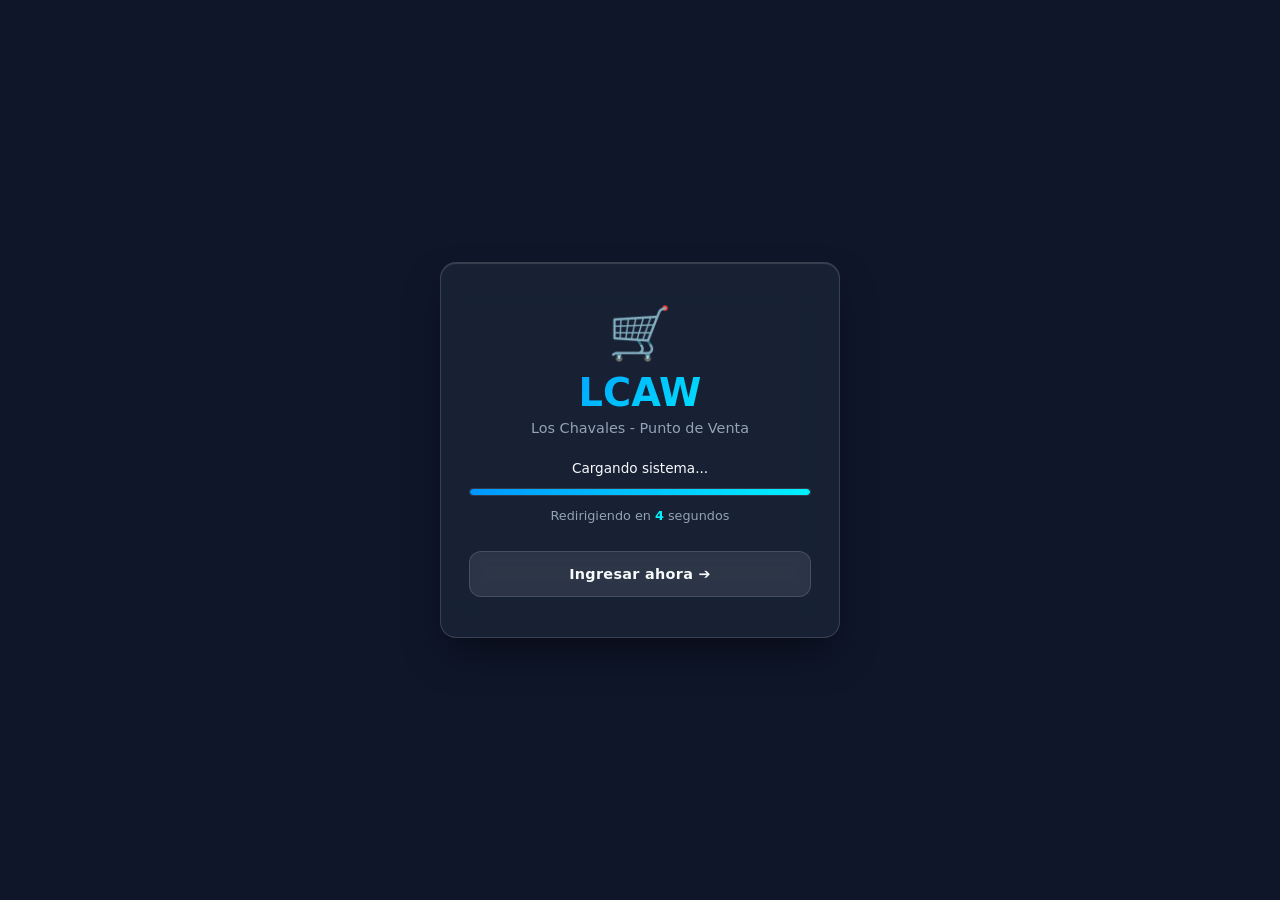
<file: index.html>
<!DOCTYPE html>
<html lang="es">
<head>
    <meta charset="UTF-8">
    <meta name="viewport" content="width=device-width, initial-scale=1.0">
    <title>LCAW - Bienvenido</title>
    <link rel="icon" type="image/x-icon" href="favicon.ico">
    <link rel="stylesheet" href="general/global.css">
    <link rel="stylesheet" href="styles/index.css">
</head>
<body class="page-splash">

    <main class="splash-container">
        <div class="glass-card glass-panel">
            <div class="logo-container">
                <span class="icon">🛒</span>
                <h1>LCAW</h1>
                <p class="subtitle">Los Chavales - Punto de Venta</p>
            </div>

            <div class="loader-box">
                <p class="status-text">Cargando sistema...</p>
                <div class="progress-bar-container">
                    <div class="progress-bar"></div>
                </div>
                <span class="counter-text">Redirigiendo en <strong id="contador">5</strong> segundos</span>
            </div>

            <a href="pages/login.html" class="btn-secundario btn-saltar">Ingresar ahora ➔</a>
        </div>
    </main>

    <script>
        let segundos = 5;
        const elemContador = document.getElementById('contador');

        const intervalo = setInterval(() => {
            segundos--;
            if (elemContador) elemContador.textContent = segundos;

            if (segundos <= 0) {
                clearInterval(intervalo);
                window.location.href = 'pages/login.html';
            }
        }, 1000);
    </script>
</body>
</html>
</file>
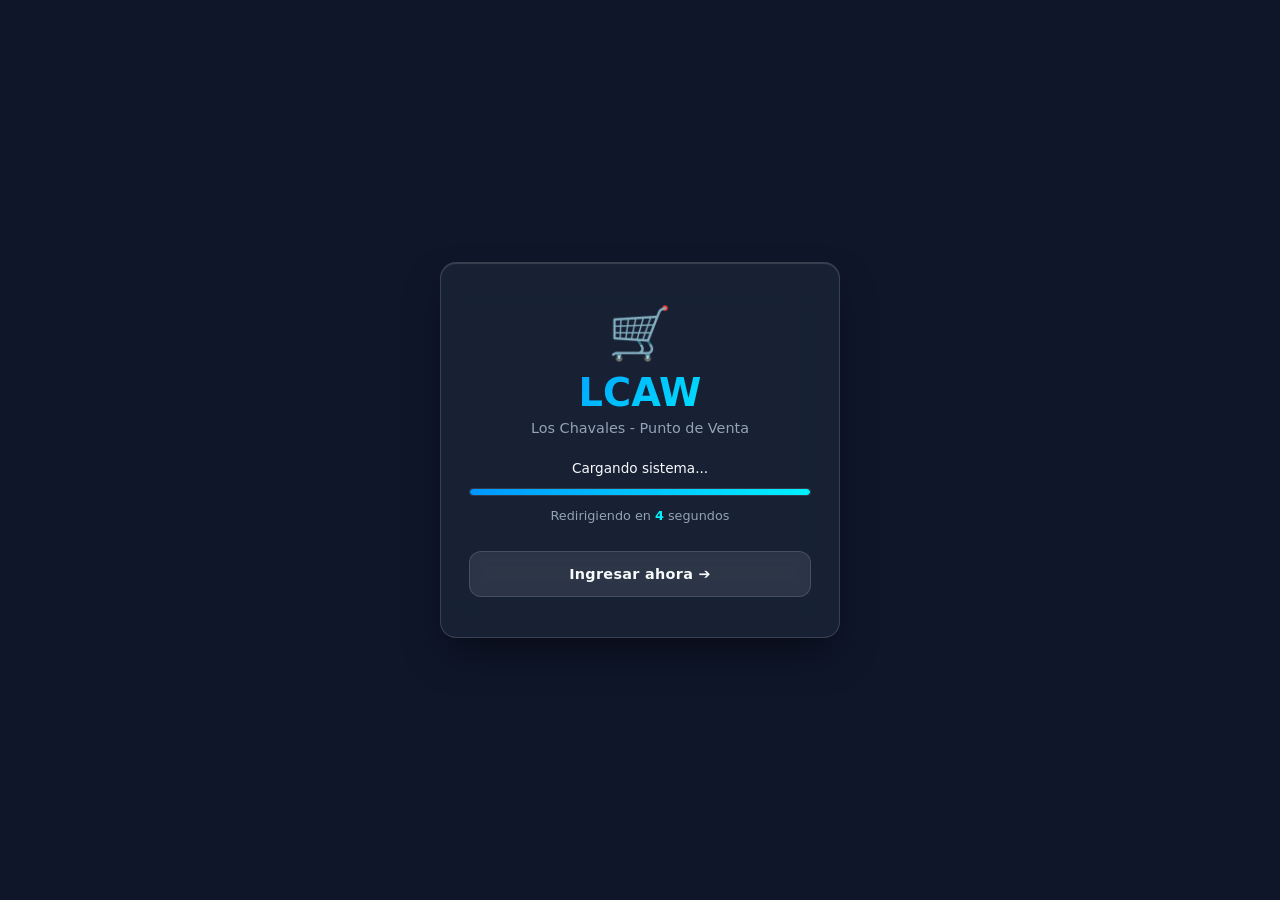
<file: pages/historial.html>
<!DOCTYPE html>
<html lang="es">
<head>
    <meta charset="UTF-8">
    <meta name="viewport" content="width=device-width, initial-scale=1.0">
    <title>LCAW - Historial</title>
    <link rel="icon" type="image/x-icon" href="../favicon.ico">

    <link rel="stylesheet" href="../general/global.css">
    <link rel="stylesheet" href="../styles/alertas.css">
    <link rel="stylesheet" href="../styles/cargador.css">
    <link rel="stylesheet" href="../styles/menu.css">
    <link rel="stylesheet" href="../componentstyles/menuCOM.css">
    <link rel="stylesheet" href="../cardstyles/Tarjetametodopago.css">
    <link rel="stylesheet" href="../cardstyles/Tarjetaeliminacion.css">
    <link rel="stylesheet" href="../styles/posextra.css">
    <link rel="stylesheet" href="../styles/historial.css">
</head>
<body>
    <div class="dashboard-container">
        <app-sidebar></app-sidebar>
        <div class="main-wrapper">
            <app-header titulo="Historial 📊" subtitulo="Cargando sesión..."></app-header>

            <main class="main-content historial-layout">
                <section class="glass-panel historial-panel">

                    <div class="historial-tabs">
                        <button type="button" class="tab-btn activo" data-tab="ventas">🧾 Ventas</button>
                        <button type="button" class="tab-btn" data-tab="cortes">🔒 Cortes de caja</button>
                    </div>

                    <!-- ===== VENTAS ===== -->
                    <div id="tabVentas">
                        <form id="formFiltrosVentas" class="filtros">
                            <label>Desde <input type="date" id="filtroDesde"></label>
                            <label>Hasta <input type="date" id="filtroHasta"></label>
                            <label id="grupoEmpleado" class="oculto">Vendedor
                                <select id="filtroEmpleado"><option value="">Todos</option></select>
                            </label>
                            <button type="submit" class="btn-filtrar">🔍 Buscar</button>
                        </form>

                        <p id="resumenVentas" class="resumen-ventas"></p>

                        <div class="tabla-scroll">
                            <table class="tabla-historial">
                                <thead>
                                    <tr>
                                        <th>Venta</th><th>Fecha</th><th>Vendedor</th><th>Método</th>
                                        <th class="num">Total</th><th>Estado</th><th>Corte</th><th></th>
                                    </tr>
                                </thead>
                                <tbody id="tbodyVentas"></tbody>
                            </table>
                        </div>
                    </div>

                    <!-- ===== CORTES ===== -->
                    <div id="tabCortes" class="oculto">
                        <div class="tabla-scroll">
                            <table class="tabla-historial">
                                <thead>
                                    <tr>
                                        <th>Corte</th><th>Empleado</th><th>Apertura</th><th>Cierre</th>
                                        <th class="num">Fondo</th><th class="num">Esperado</th>
                                        <th class="num">Contado</th><th class="num">Diferencia</th><th></th>
                                    </tr>
                                </thead>
                                <tbody id="tbodyCortes"></tbody>
                            </table>
                        </div>
                    </div>
                </section>
            </main>
        </div>
    </div>

    <!-- Modal de detalle (venta o corte) -->
    <div id="modalDetalle" class="modal-overlay oculto" role="dialog" aria-modal="true" aria-labelledby="tituloDetalle">
        <div class="modal-pago modal-detalle">
            <div class="modal-header">
                <h3 id="tituloDetalle">Detalle</h3>
                <button type="button" class="btn-cerrar" id="btnCerrarDetalle" title="Cerrar">✕</button>
            </div>
            <div class="pago-body" id="detalleContenido"></div>
        </div>
    </div>

    <script type="module" src="../scripts/menu.js"></script>
    <script type="module" src="../scripts/historial.js"></script>
</body>
</html>
</file>
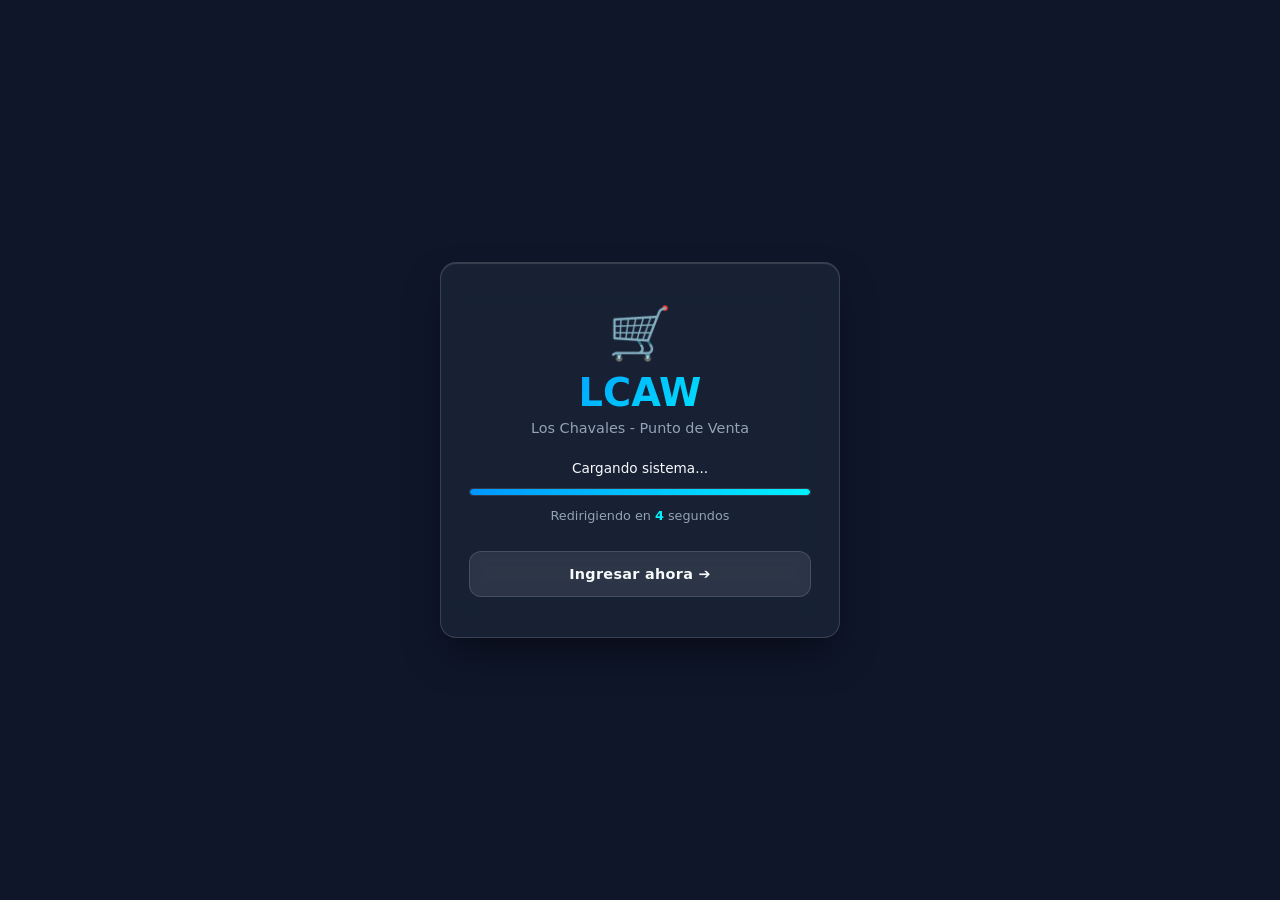
<file: pages/inventario.html>
<!DOCTYPE html>
<html lang="es">
<head>
    <meta charset="UTF-8">
    <meta name="viewport" content="width=device-width, initial-scale=1.0">
    <title>LCAW - Módulo de Inventario</title>
    <link rel="icon" type="image/x-icon" href="../favicon.ico">
    <!-- Carga de estilos -->
    <link rel="stylesheet" href="../general/global.css">
    <link rel="stylesheet" href="../styles/menu.css">
    <link rel="stylesheet" href="../styles/inventario.css">
    <link rel="stylesheet" href="../componentstyles/inventarioCOM.css">
    <link rel="stylesheet" href="../cardstyles/Tarjetainventario.css">
    <link rel="stylesheet" href="../cardstyles/Tarjetaeliminacion.css">
    <link rel="stylesheet" href="../styles/alertas.css">
</head>
<body>

    <div class="dashboard-container">

        <!-- 1. BARRA LATERAL (MADRE) -->
        <app-sidebar></app-sidebar>

        <!-- CONTENIDO PRINCIPAL -->
        <main class="main-content">
            
            <!-- 2. BARRA SUPERIOR (MADRE) -->
            <app-header 
                titulo="Módulo de Inventario 📦" 
                subtitulo="Gestión de productos, catálogo y existencias">
            </app-header>

            <!-- BARRA DE HERRAMIENTAS DE BÚSQUEDA Y ACCIONES -->
            <section class="toolbar glass-panel">
                <div class="search-box">
                    <span>🔍</span>
                    <input type="text" id="buscadorProductos" placeholder="Buscar por código o nombre...">
                </div>
                <button class="btn-primario" id="btnAgregarProducto" type="button">+ Agregar Producto</button>
            </section>

            <!-- TABLA DE INVENTARIO -->
            <section class="table-container glass-panel">
                <table class="glass-table">
                    <thead>
                        <tr>
                            <th>Imagen</th> 
                            <th>Código</th>
                            <th>Producto</th>
                            <th>Categoría</th>
                            <th>P. Venta</th>
                            <th>Stock</th>
                            <th>Estatus</th>
                            <th style="text-align: center;">Acciones</th>
                        </tr>
                    </thead>
                    <tbody id="cuerpoTablaProductos">
                        <tr>
                            <td colspan="8" class="texto-cargando-tabla">Cargando inventario... ⏳</td>
                        </tr>
                    </tbody>
                </table>
            </section>

        </main>
    </div>

    <!-- Contenedor dinámico para Modales -->
    <div id="contenedorModalProducto"></div>

    <!-- Scripts de la aplicación -->
    <script type="module" src="../scripts/menu.js"></script>
    <script type="module" src="../scripts/inventario.js"></script>
</body>
</html>
</file>
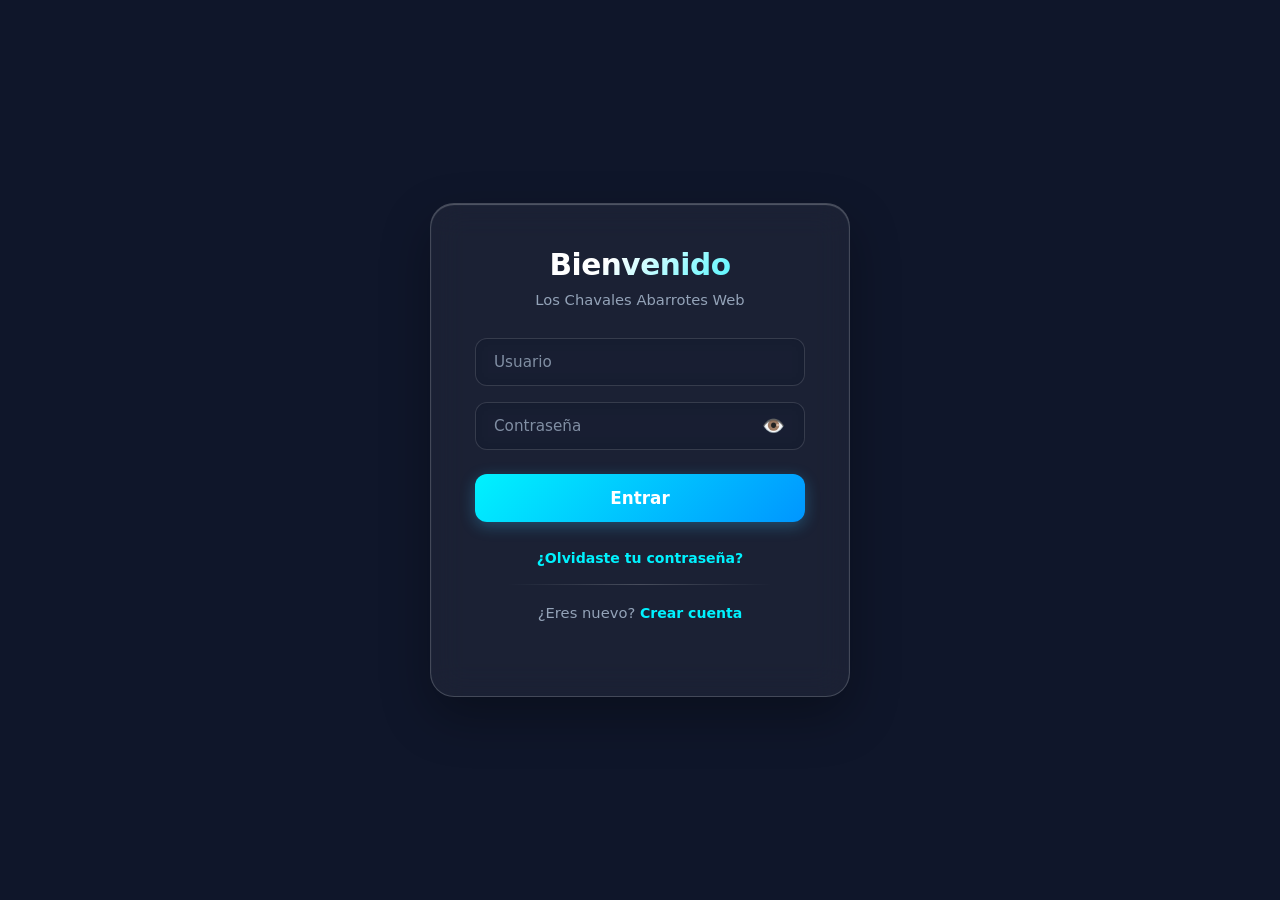
<file: pages/login.html>
<!DOCTYPE html>
<html lang="es">
<head>
    <meta charset="UTF-8">
    <meta name="viewport" content="width=device-width, initial-scale=1.0">
    <title>LCAW - Iniciar Sesión</title>
    <link rel="icon" type="image/x-icon" href="../favicon.ico">
    <!-- Estilos generales y del sistema -->
    <link rel="stylesheet" href="../general/global.css">
    <link rel="stylesheet" href="../styles/alertas.css">
    <link rel="stylesheet" href="../styles/cargador.css">
    <link rel="stylesheet" href="../styles/login.css">
</head>
<body>
    
    <!-- Alertas -->
    <div id="alertaCustom" class="alerta-oculta">
        <span id="alertaMensaje"></span>
    </div>

    <!-- Contenedor Principal Glassmorphism -->
    <div class="glass-login">
        
        <div id="contenedorFormulario">
            <h2>Bienvenido</h2>
            <p>Los Chavales Abarrotes Web</p>
            
            <form id="formularioLogin">
                <input 
                    type="text" 
                    id="usuario" 
                    placeholder="Usuario" 
                    maxlength="30" 
                    autocomplete="username" 
                    required
                >
                
                <div class="password-container">
                    <input 
                        type="password" 
                        id="password" 
                        placeholder="Contraseña" 
                        maxlength="40" 
                        autocomplete="current-password" 
                        required
                    >
                    <button type="button" id="btnVerPassword" class="btn-eye" title="Mostrar/Ocultar">👁️</button>
                </div>
                
                <button type="submit" class="btn-entrar">Entrar</button>
            </form>

            <div class="enlaces-extra">
                <a href="#" class="link-olvido">¿Olvidaste tu contraseña?</a>
                <div class="separador-linea"></div>
                <p class="texto-nuevo">¿Eres nuevo? <a href="#" class="link-crear">Crear cuenta</a></p>
            </div>
        </div>

    </div>

    <script type="module" src="../scripts/login.js"></script>
</body>
</html>
</file>
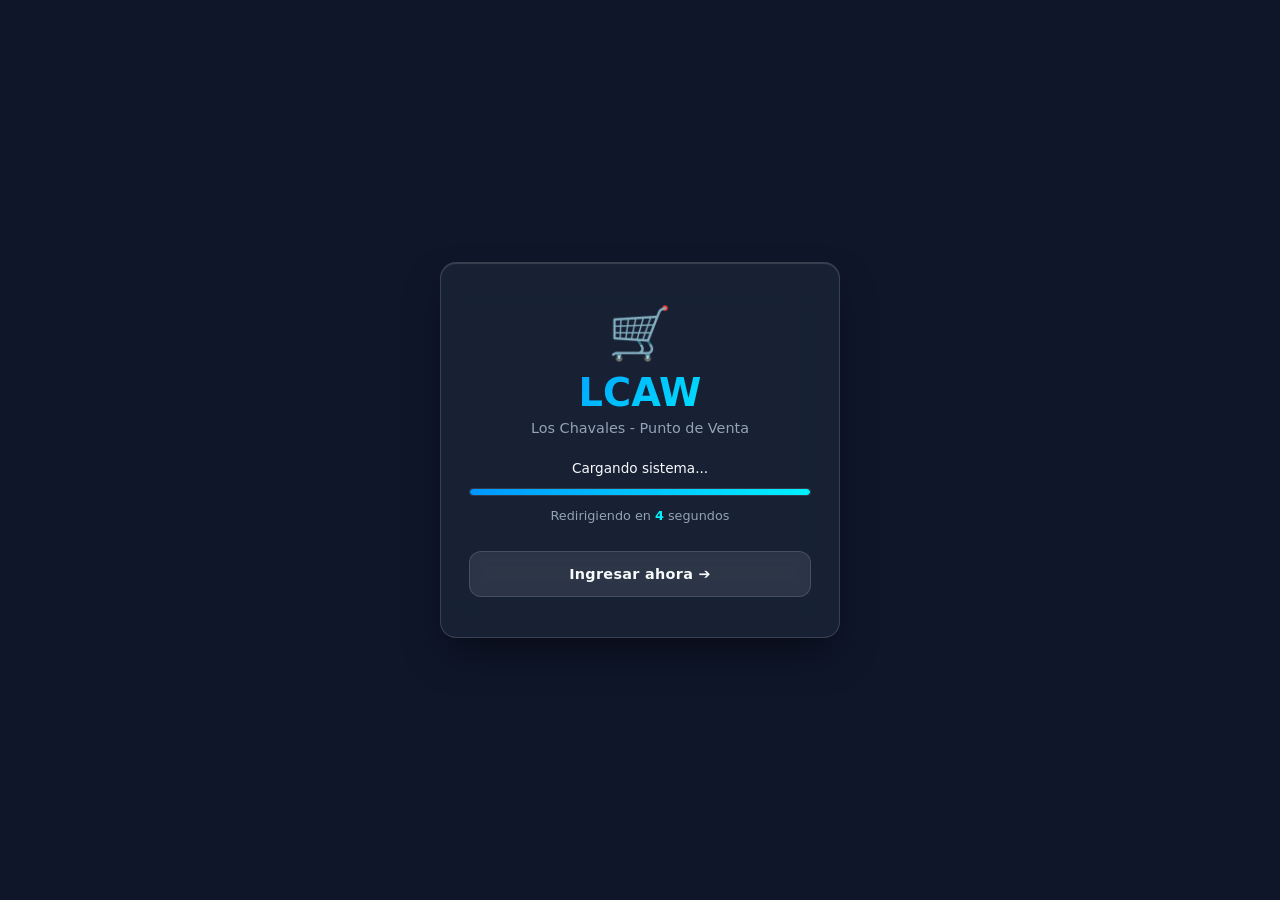
<file: pages/menu.html>
<!DOCTYPE html>
<html lang="es">
<head>
    <meta charset="UTF-8">
    <meta name="viewport" content="width=device-width, initial-scale=1.0">
    <title>LCAW - Panel Principal</title>
    <link rel="icon" type="image/x-icon" href="../favicon.ico">
    <!-- Estilos globales y específicos -->
    <link rel="stylesheet" href="../general/global.css">
    <link rel="stylesheet" href="../styles/menu.css">
    <link rel="stylesheet" href="../componentstyles/menuCOM.css">
</head>
<body>

    <div class="dashboard-container">
        
        <!-- 1. BARRA LATERAL REUTILIZABLE -->
        <app-sidebar></app-sidebar>

        <!-- ÁREA PRINCIPAL -->
        <main class="main-content">
            
            <!-- 2. BARRA SUPERIOR REUTILIZABLE (con el botón ⚡ Nueva Venta activado por atributo 'mostrar-pos') -->
            <app-header 
                titulo="Panel Principal 🏠" 
                subtitulo="Resumen operativo y anuncios del día"
                mostrar-pos>
            </app-header>

            <!-- MÉTRICAS OPERATIVAS (KPIs) -->
            <section class="kpi-grid">
                <article class="kpi-card glass-panel">
                    <div class="kpi-icono">💰</div>
                    <div class="kpi-info">
                        <span class="kpi-titulo">Ventas del Día</span>
                        <h3 id="kpiVentas" class="kpi-monto">$0.00</h3>
                    </div>
                </article>

                <article class="kpi-card glass-panel warning">
                    <div class="kpi-icono">⚠️</div>
                    <div class="kpi-info">
                        <span class="kpi-titulo">Stock Bajo</span>
                        <h3 id="kpiStockBajo" class="kpi-monto">0 productos</h3>
                    </div>
                </article>

                <article class="kpi-card glass-panel success">
                    <div class="kpi-icono">🔓</div>
                    <div class="kpi-info">
                        <span class="kpi-titulo">Corte de Caja</span>
                        <h3 id="kpiCorteEstado" class="kpi-monto">Abierto</h3>
                    </div>
                </article>
            </section>

            <!-- CATÁLOGO Y ANUNCIOS (Se llena desde menuCOM.js) -->
            <section class="catalogo-seccion">
                <div class="seccion-header">
                    <h2>📢 Anuncios & Productos Destacados</h2>
                    <span class="badge-estado">Vista previa</span>
                </div>

                <div id="contenedorCatalogo" class="catalogo-grid">
                    <p class="mensaje-cargando">Cargando catálogo...</p>
                </div>
            </section>

        </main>
    </div>

    <!-- Script principal -->
    <script type="module" src="../scripts/menu.js"></script>
</body>
</html>
</file>
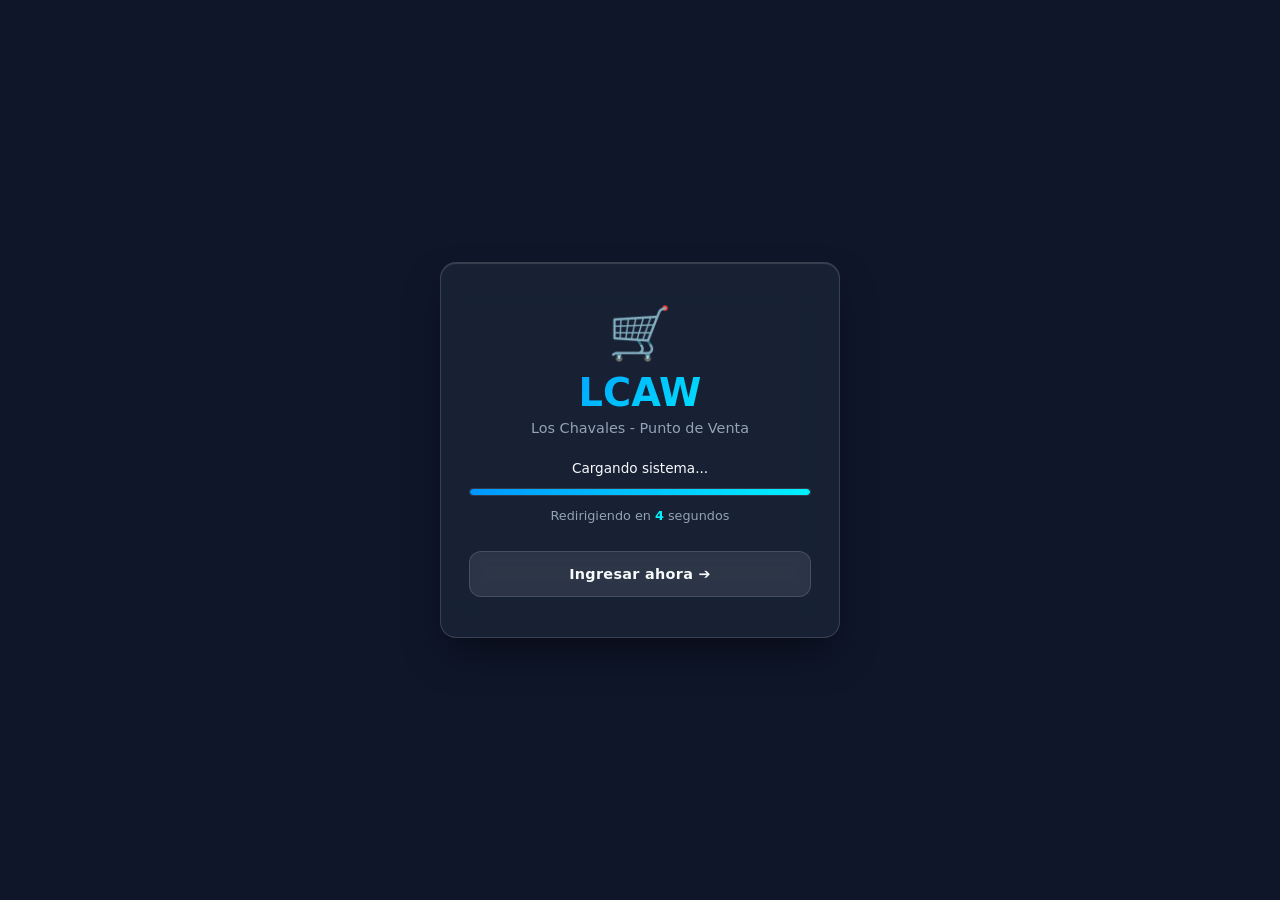
<file: pages/pos.html>
<!DOCTYPE html>
<html lang="es">
<head>
    <meta charset="UTF-8">
    <meta name="viewport" content="width=device-width, initial-scale=1.0">
    <title>LCAW - Punto de Venta</title>
    <link rel="icon" type="image/x-icon" href="../favicon.ico">

    <link rel="stylesheet" href="../general/global.css">
    <link rel="stylesheet" href="../styles/alertas.css">
    <link rel="stylesheet" href="../styles/cargador.css">
    <link rel="stylesheet" href="../styles/menu.css">
    <link rel="stylesheet" href="../componentstyles/menuCOM.css">
    <link rel="stylesheet" href="../componentstyles/posCOM.css">
    <link rel="stylesheet" href="../styles/pos.css">
    <link rel="stylesheet" href="../cardstyles/Tarjetaproducto.css">
    <link rel="stylesheet" href="../cardstyles/Tarjetaconfirmacion.css">
    <link rel="stylesheet" href="../cardstyles/Tarjetacaja.css">
    <link rel="stylesheet" href="../cardstyles/Tarjetametodopago.css">
    <link rel="stylesheet" href="../cardstyles/Tarjetaeliminacion.css">
    <link rel="stylesheet" href="../styles/posextra.css">
<body>
    <div class="dashboard-container">
        <app-sidebar></app-sidebar>
        <div class="main-wrapper">
            <app-header titulo="Punto de Venta 💻" subtitulo="Cargando sesión..."></app-header>
            <main class="main-content pos-layout">

                <!-- Panel Izquierdo: Ticket de Venta -->
                <section class="panel-carrito glass-panel">
                    <div class="carrito-header">
                        <h2>Ticket de Venta 🧾</h2>
                        <button type="button" class="btn-icon-danger" id="btnVaciarCarrito" title="Vaciar Carrito">🗑️</button>
                    </div>

                    <div class="carrito-items" id="listaCarrito">
                        <div class="mensaje-vacio">
                            <span class="icono-vacio">🛒</span>
                            <p>El carrito está vacío.<br>Escanea o selecciona productos para comenzar.</p>
                        </div>
                    </div>

                    <div class="carrito-footer">
                        <!-- Descuento y envío -->
                        <div class="ajustes-venta">
                            <label class="fila-ajuste" for="inputDescuento">
                                <span>Descuento (%)</span>
                                <input id="inputDescuento" type="number" min="0" step="1" inputmode="decimal" placeholder="0">
                            </label>
                            <small id="ayudaDescuento" class="ayuda-ajuste"></small>

                            <label class="fila-ajuste" for="inputEnvio">
                                <span>Envío ($)</span>
                                <input id="inputEnvio" type="number" min="0" step="0.01" inputmode="decimal" placeholder="0.00">
                            </label>
                            <small id="ayudaEnvio" class="ayuda-ajuste"></small>
                        </div>

                        <div class="totales-summary">
                            <div class="fila-total"><span>Subtotal (sin IVA)</span><strong id="txtSubtotal">$0.00</strong></div>
                            <div class="fila-total"><span>Descuento</span><strong id="txtDescuento">-$0.00</strong></div>
                            <div class="fila-total"><span>IVA (16%) incluido</span><strong id="txtIva">$0.00</strong></div>
                            <div class="fila-total"><span>Envío</span><strong id="txtEnvio">$0.00</strong></div>
                            <div class="fila-total gran-total"><span>TOTAL</span><strong id="txtTotal">$0.00</strong></div>
                        </div>
                        <button type="button" class="btn-cobrar" id="btnCobrar" disabled>💰 COBRAR TICKET</button>
                    </div>
                </section>

                <!-- Panel Derecho: Catálogo -->
                <section class="panel-productos">
                    <div class="search-bar-container glass-panel">
                        <div class="pos-search">
                            <span class="search-icon">🔍</span>
                            <input type="text" id="buscadorPos" placeholder="Escanear o buscar..." autofocus autocomplete="off">
                        </div>
                        <span id="chipCaja" class="chip-caja">🔒 Verificando caja...</span>
                        <button type="button" id="btnCerrarCaja" class="btn-cerrar-caja">🔒 Cerrar caja</button>
                    </div>
                    <div class="grid-productos-pos" id="contenedorProductosPos">
                        <!-- El grid se renderiza aquí -->
                    </div>
                </section>
            </main>
        </div>
    </div>

    <!-- Contenedores dinámicos de modales -->
    <div id="contenedorModalPago"></div>
    <div id="contenedorCaja"></div>

    <script type="module" src="../scripts/menu.js"></script>
    <script type="module" src="../scripts/pos.js"></script>
</body>
</html>
</file>
<file: general/global.css>
@import 'variables.css';

/* ==========================================================================
   GLOBAL.CSS - RESETS, BASE Y COMPONENTES REUTILIZABLES
   ========================================================================== */

/* === RESETS Y BASE GLOBALES === */
*, *::before, *::after {
    margin: 0;
    padding: 0;
    box-sizing: border-box;
    font-family: var(--font-base);
}

body {
    min-height: 100vh;
    min-height: 100dvh;
    background-color: var(--bg-body);
    /* Preparado para tus futuros GIFs o Fondos Personalizados */
    background-size: cover;
    background-position: center;
    background-repeat: no-repeat;
    background-attachment: fixed;
    color: var(--text-main);
    overflow-x: hidden;
    position: relative;
}

/* Capa overlay oscura opcional para garantizar contraste si usas un GIF brillante */
body::before {
    content: "";
    position: fixed;
    inset: 0;
    background: var(--bg-overlay);
    z-index: 0;
    pointer-events: none;
}

/* === PANEL GLASSMÓRFICO BASE === */
.glass-panel {
    background: var(--bg-glass);
    backdrop-filter: var(--blur-lg);
    -webkit-backdrop-filter: var(--blur-lg);
    border: 1px solid var(--border-glass);
    border-radius: var(--radius-lg);
    box-shadow: 
        var(--shadow-glass),
        inset 0 1px 1px rgba(255, 255, 255, 0.15);
}

/* === INPUTS GLOBALES === */
input, select, textarea {
    width: 100%;
    padding: 14px 18px;
    border: 1px solid var(--border-glass);
    border-radius: var(--radius-md);
    background: var(--bg-glass-input);
    backdrop-filter: var(--blur-sm);
    -webkit-backdrop-filter: var(--blur-sm);
    color: var(--text-main);
    font-size: 0.95rem;
    font-weight: 500;
    outline: none;
    transition: var(--transition-main);
}

input:hover, select:hover, textarea:hover {
    border-color: rgba(255, 255, 255, 0.25);
    background: var(--bg-glass-input-hover);
}

input:focus, select:focus, textarea:focus {
    background: var(--bg-glass-input-focus);
    border-color: var(--color-accent);
    box-shadow: var(--shadow-glow);
    transform: translateY(-1px);
}

input::placeholder { 
    color: var(--text-muted); 
    opacity: 0.85;
}

/* === TOOLBAR Y BÚSQUEDA FLOTANTE === */
.toolbar {
    display: flex;
    justify-content: space-between;
    align-items: center;
    padding: 18px 28px;
    margin-bottom: 24px;
    flex-wrap: wrap; 
    gap: 18px;
    background: var(--bg-glass);
    backdrop-filter: var(--blur-lg);
    -webkit-backdrop-filter: var(--blur-lg);
    border: 1px solid var(--border-glass);
    border-radius: var(--radius-lg);
    box-shadow: 
        var(--shadow-glass),
        inset 0 1px 1px rgba(255, 255, 255, 0.15);
    transition: var(--transition-main);
}

.toolbar:hover {
    border-color: rgba(255, 255, 255, 0.22);
}

.search-box {
    display: flex;
    align-items: center;
    background: var(--bg-glass-input);
    backdrop-filter: var(--blur-sm);
    -webkit-backdrop-filter: var(--blur-sm);
    border: 1px solid var(--border-glass);
    border-radius: var(--radius-md);
    padding: 10px 18px;
    width: 100%;
    max-width: 380px; 
    transition: var(--transition-main);
}

.search-box:hover {
    border-color: rgba(255, 255, 255, 0.25);
    background: var(--bg-glass-input-hover);
}

.search-box:focus-within {
    box-shadow: var(--shadow-glow);
    border-color: var(--color-accent);
    background: var(--bg-glass-input-focus);
    transform: translateY(-1px);
}

.search-box svg, 
.search-box i {
    color: var(--text-muted);
    font-size: 1.1rem;
    transition: color 0.3s ease;
    flex-shrink: 0;
}

.search-box:focus-within svg,
.search-box:focus-within i {
    color: var(--color-accent);
}

.search-box input {
    background: transparent;
    border: none;
    padding: 0;
    margin-left: 12px;
    backdrop-filter: none;
    -webkit-backdrop-filter: none;
}

.search-box input:focus {
    box-shadow: none;
    transform: none;
}

/* === BOTONES GLOBALES === */
.btn-primario, .btn-secundario {
    min-height: 46px;
    padding: 12px 24px;
    border-radius: var(--radius-md);
    font-weight: 700;
    font-size: 0.95rem;
    letter-spacing: 0.3px;
    cursor: pointer;
    transition: var(--transition-main);
    border: none;
    display: inline-flex;
    align-items: center;
    justify-content: center;
    gap: 8px;
    white-space: nowrap;
    text-decoration: none;
}

.btn-primario {
    background: var(--gradient-primary);
    color: #ffffff;
    box-shadow: 0 4px 18px rgba(0, 150, 255, 0.38);
}

.btn-primario:hover { 
    transform: translateY(-2px) scale(1.02); 
    box-shadow: 0 8px 25px rgba(0, 242, 254, 0.55); 
}

.btn-primario:active, .btn-secundario:active {
    transform: scale(0.98);
}

.btn-secundario { 
    background: rgba(255, 255, 255, 0.08); 
    backdrop-filter: var(--blur-sm);
    -webkit-backdrop-filter: var(--blur-sm);
    border: 1px solid var(--border-glass); 
    color: var(--text-main); 
}

.btn-secundario:hover { 
    background: rgba(255, 255, 255, 0.18); 
    border-color: rgba(255, 255, 255, 0.28);
    transform: translateY(-2px);
}

/* === SPINNER Y UTILIDADES === */
.spinner {
    width: 48px;
    height: 48px;
    border: 4px solid rgba(255, 255, 255, 0.08);
    border-top: 4px solid var(--color-accent);
    border-right: 4px solid var(--color-primary);
    border-radius: 50%;
    animation: girar 0.75s cubic-bezier(0.68, -0.55, 0.27, 1.55) infinite;
    filter: drop-shadow(0 0 10px rgba(0, 242, 254, 0.4));
}

@keyframes girar {
    0% { transform: rotate(0deg); }
    100% { transform: rotate(360deg); }
}

.oculto { 
    display: none !important; 
}

/* RESPONSIVE GLOBAL */
@media (max-width: 820px) {
    .toolbar { 
        flex-direction: column; 
        align-items: stretch; 
        padding: 16px 20px;
        gap: 14px;
    }
    
    .search-box { 
        max-width: 100%; 
    }

    .btn-primario, .btn-secundario {
        width: 100%;
    }
}
</file>
<file: styles/index.css>
/* ==========================================================================
   INDEX.CSS - ESTILOS ESPECÍFICOS DE LA PANTALLA DE BIENVENIDA (SPLASH)
   ========================================================================== */

body.page-splash {
    display: flex;
    justify-content: center;
    align-items: center;
    height: 100vh;
    height: 100dvh;
    margin: 0;
    overflow: hidden;
}

/* Tarjeta contenedora centrada */
.splash-container {
    z-index: 10;
    width: 90%;
    max-width: 400px;
}

.glass-card {
    padding: 40px 28px;
    text-align: center;
    display: flex;
    flex-direction: column;
    align-items: center;
    gap: 24px;
}

/* Tipografía e Iconos */
.icon {
    font-size: 3.2rem;
    display: block;
    margin-bottom: 8px;
}

.logo-container h1 {
    font-size: 2.4rem;
    font-weight: 800;
    background: var(--gradient-primary);
    -webkit-background-clip: text;
    background-clip: text;
    -webkit-text-fill-color: transparent;
    line-height: 1.1;
}

.subtitle {
    color: var(--text-muted);
    font-size: 0.9rem;
    margin-top: 6px;
    font-weight: 500;
}

/* Barra de carga animada */
.loader-box {
    width: 100%;
    display: flex;
    flex-direction: column;
    gap: 12px;
}

.status-text {
    font-size: 0.85rem;
    color: var(--text-main);
    font-weight: 500;
}

.progress-bar-container {
    width: 100%;
    height: 8px;
    background: var(--bg-glass-input);
    border: 1px solid var(--border-glass);
    border-radius: var(--radius-full);
    overflow: hidden;
}

.progress-bar {
    height: 100%;
    width: 0%;
    background: var(--gradient-primary);
    border-radius: var(--radius-full);
    animation: cargar 5s linear forwards;
    box-shadow: var(--shadow-glow);
}

@keyframes cargar {
    0% { width: 0%; }
    100% { width: 100%; }
}

.counter-text {
    font-size: 0.8rem;
    color: var(--text-muted);
}

.counter-text strong {
    color: var(--color-accent);
    font-weight: 700;
}

/* Botón de omisión integrado con tokens globales */
.btn-saltar {
    width: 100%;
    margin-top: 4px;
    font-size: 0.9rem;
}
</file>
<file: styles/alertas.css>
/* ==========================================================================
   ALERTAS.CSS - COMPONENTE DE NOTIFICACIONES Y MODAL DE CONFIRMACIÓN
   ========================================================================== */

/* Backdrop para oscurecer y desenfocar el fondo en modales */
.alerta-backdrop {
    position: fixed;
    inset: 0;
    width: 100%;
    height: 100%;
    background-color: var(--bg-overlay, rgba(15, 23, 42, 0.6));
    backdrop-filter: blur(var(--blur-sm, 6px));
    -webkit-backdrop-filter: blur(var(--blur-sm, 6px));
    z-index: 9998;
    opacity: 0;
    visibility: hidden;
    transition: opacity 0.3s ease, visibility 0.3s ease;
}

.alerta-backdrop.activo {
    opacity: 1;
    visibility: visible;
}

/* Base de la tarjeta (Por defecto opera como Toast en la esquina superior derecha) */
.alerta-card {
    position: fixed;
    top: 24px;
    right: 24px;
    z-index: 9999;
    display: flex;
    flex-direction: column;
    gap: var(--spacing-sm, 14px);
    max-width: 420px;
    min-width: 280px;
    padding: var(--spacing-md, 18px) var(--spacing-lg, 24px);
    border-radius: var(--radius-lg, 16px);
    font-family: var(--font-primary, 'Inter', system-ui, sans-serif);
    font-size: var(--font-size-base, 1rem);
    font-weight: 600;
    color: var(--text-main, #ffffff);
    backdrop-filter: blur(16px);
    -webkit-backdrop-filter: blur(16px);
    box-shadow: var(--shadow-glass, 0 20px 40px rgba(0, 0, 0, 0.4)),
                inset 0 1px 1px rgba(255, 255, 255, 0.2);
    transform: translateX(160%);
    opacity: 0;
    transition: transform 0.45s cubic-bezier(0.175, 0.885, 0.32, 1.275), 
                opacity 0.3s ease,
                visibility 0.3s ease;
}

/* Animaciones de visibilidad Toast */
.alerta-card.alerta-visible {
    transform: translateX(0);
    opacity: 1;
    visibility: visible;
}

.alerta-card.alerta-oculta {
    transform: translateX(160%);
    opacity: 0;
    pointer-events: none;
}

/* === TIPOS DE ALERTAS (TOAST) === */
.alerta-exito {
    background: rgba(16, 185, 129, 0.85);
    border-left: 5px solid var(--color-success, #10b981);
}

.alerta-advertencia {
    background: rgba(245, 158, 11, 0.9);
    border-left: 5px solid var(--color-warning, #f59e0b);
    color: #0f172a !important;
}

.alerta-error {
    background: rgba(239, 68, 68, 0.85);
    border-left: 5px solid var(--color-danger, #ef4444);
}

/* === SOBRESCRITURA PARA MODAL CENTRADO (CONFIRMACIÓN) === */
.alerta-card.alerta-confirmacion {
    top: 50%;
    right: auto;
    left: 50%;
    transform: translate(-50%, -50%) scale(0.9);
    width: clamp(300px, 90vw, 400px);
    text-align: center;
    background: rgba(30, 41, 59, 0.85);
}

.alerta-card.alerta-confirmacion.alerta-visible {
    transform: translate(-50%, -50%) scale(1);
}

.alerta-card.alerta-confirmacion.alerta-oculta {
    transform: translate(-50%, -50%) scale(0.9);
}

.alerta-peligro-critico {
    border: 1px solid rgba(239, 68, 68, 0.4);
    border-left: 5px solid var(--color-danger, #ef4444);
    box-shadow: 0 25px 50px rgba(0, 0, 0, 0.5), 
                0 0 20px rgba(239, 68, 68, 0.25);
}

/* === ELEMENTOS INTERNOS Y BOTONES === */
.alerta-cuerpo {
    display: flex;
    align-items: center;
    justify-content: center;
}

.alerta-texto {
    line-height: 1.4;
}

.alerta-acciones {
    display: flex;
    gap: 12px;
    width: 100%;
    margin-top: 4px;
}

.alerta-acciones.oculto {
    display: none !important;
}

.btn-alerta {
    flex: 1;
    padding: 10px 16px;
    border: none;
    border-radius: var(--radius-md, 10px);
    font-size: 0.9rem;
    font-weight: 700;
    cursor: pointer;
    transition: var(--transition-main, all 0.2s ease);
}

.btn-alerta-cancelar {
    background: rgba(255, 255, 255, 0.12);
    color: var(--text-main, #ffffff);
    border: 1px solid rgba(255, 255, 255, 0.15);
}

.btn-alerta-cancelar:hover {
    background: rgba(255, 255, 255, 0.22);
}

.btn-alerta-confirmar {
    background: linear-gradient(135deg, #ef4444, #dc2626);
    color: #ffffff;
    box-shadow: 0 4px 14px rgba(239, 68, 68, 0.4);
}

.btn-alerta-confirmar:hover {
    transform: translateY(-1px);
    filter: brightness(1.1);
}

/* Responsive para dispositivos móviles */
@media (max-width: 480px) {
    .alerta-card:not(.alerta-confirmacion) {
        top: 16px;
        right: 16px;
        left: 16px;
        max-width: calc(100vw - 32px);
    }
}
</file>
<file: styles/cargador.css>
/* ==========================================================================
   CARGADOR.CSS - ESTILOS LIGADOS A VARIABLES GLOBALES
   ========================================================================== */

/* Overlay completo que bloquea clics y aplica el fondo oscuro */
.loader-overlay {
    position: fixed;
    inset: 0;
    width: 100%;
    height: 100%;
    background-color: var(--bg-overlay, rgba(15, 23, 42, 0.75));
    display: flex;
    justify-content: center;
    align-items: center;
    z-index: var(--z-modal, 99999);
    backdrop-filter: blur(var(--blur-md, 8px));
    -webkit-backdrop-filter: blur(var(--blur-md, 8px));
    opacity: 1;
    visibility: visible;
    transition: opacity 0.25s ease, visibility 0.25s ease;
}

/* Estado oculto con transición suave */
.loader-overlay.oculto {
    opacity: 0;
    visibility: hidden;
    pointer-events: none;
}

/* Tarjeta contenedora con efecto Glassmorphism */
.loader-contenido {
    background: var(--bg-glass, rgba(30, 41, 59, 0.7));
    backdrop-filter: blur(var(--blur-lg, 20px));
    -webkit-backdrop-filter: blur(var(--blur-lg, 20px));
    border: 1px solid var(--border-glass, rgba(255, 255, 255, 0.1));
    padding: var(--spacing-xl, 2rem) var(--spacing-2xl, 3rem);
    border-radius: var(--radius-lg, 16px);
    display: flex;
    flex-direction: column;
    align-items: center;
    box-shadow: var(--shadow-glass, 0 8px 32px 0 rgba(0, 0, 0, 0.37));
    min-width: 220px;
}

.loader-contenido p {
    margin-top: var(--spacing-md, 1rem);
    margin-bottom: 0;
    font-weight: 600;
    color: var(--text-main, #f8fafc);
    font-size: var(--font-size-base, 1rem);
    font-family: var(--font-primary, 'Inter', system-ui, sans-serif);
    letter-spacing: 0.5px;
    text-align: center;
}

/* Spinner animado con los colores neón de la app */
.spinner {
    width: 55px;
    height: 55px;
    border: 5px solid var(--border-glass, rgba(255, 255, 255, 0.08));
    border-top: 5px solid var(--color-accent, #38bdf8);
    border-right: 5px solid var(--color-primary, #6366f1);
    border-radius: 50%;
    animation: spin 0.8s cubic-bezier(0.68, -0.55, 0.27, 1.55) infinite;
    filter: drop-shadow(var(--shadow-glow, 0 0 12px rgba(56, 189, 248, 0.4)));
}

@keyframes spin {
    0% {
        transform: rotate(0deg);
    }
    100% {
        transform: rotate(360deg);
    }
}
</file>
<file: styles/menu.css>
/* ==========================================================================
   MENU.CSS - ESTRUCTURA BASE, SIDEBAR Y BARRA SUPERIOR
   ========================================================================== */

/* === ESTRUCTURA GENERAL === */
.dashboard-container {
    display: flex;
    height: 100dvh;
    padding: 20px;
    gap: 20px;
    position: relative;
    z-index: 1;
}

/* === SIDEBAR LATERAL === */
.sidebar {
    width: 260px;
    display: flex;
    flex-direction: column;
    padding: 28px 20px;
    flex-shrink: 0;
}

.logo {
    text-align: center;
    margin-bottom: 32px;
}

.logo h2 { 
    font-size: 1.65rem; 
    font-weight: 800;
    letter-spacing: -0.5px;
    background: linear-gradient(135deg, #ffffff 30%, var(--color-accent) 100%);
    -webkit-background-clip: text;
    background-clip: text;
    -webkit-text-fill-color: transparent;
}

.logo span { 
    color: var(--text-muted); 
    font-size: 0.75rem; 
    letter-spacing: 1.5px; 
    font-weight: 600;
    text-transform: uppercase;
}

/* MENÚ DE NAVEGACIÓN Y SCROLLBAR NEÓN */
.sidebar-menu {
    display: flex;
    flex-direction: column;
    gap: 10px;
    flex: 1;
    overflow-y: auto;
    overflow-x: hidden;
    scrollbar-width: thin;
    scrollbar-color: #00f2fe transparent;
    padding-right: 4px;
}

.sidebar-menu::-webkit-scrollbar { 
    width: 4px; 
}

.sidebar-menu::-webkit-scrollbar-track { 
    background: rgba(15, 23, 42, 0.4); 
    border-radius: var(--radius-full, 9999px);
}

.sidebar-menu::-webkit-scrollbar-thumb { 
    background: #00f2fe; 
    border-radius: var(--radius-full, 9999px); 
    box-shadow: 0 0 6px rgba(0, 242, 254, 0.4);
}

.sidebar-menu::-webkit-scrollbar-thumb:hover { 
    background: #38ef7d;
}

.menu-btn {
    background: transparent;
    border: 1px solid transparent;
    color: var(--text-muted);
    text-align: left;
    padding: 13px 18px;
    border-radius: var(--radius-md);
    font-size: 0.95rem;
    font-weight: 600;
    cursor: pointer;
    transition: var(--transition-main);
    display: flex;
    align-items: center;
    justify-content: space-between;
    gap: 12px;
    text-decoration: none;
    line-height: 1.2;
}

.menu-btn > span:first-child {
    display: flex;
    align-items: center;
    gap: 10px;
}

.menu-btn:hover {
    color: var(--text-main);
    background: rgba(255, 255, 255, 0.08);
    transform: translateX(4px);
}

.menu-btn.active {
    background: var(--gradient-active);
    border: 1px solid var(--border-glass-hover);
    color: var(--text-main);
    box-shadow: 0 4px 15px rgba(0, 242, 254, 0.2);
    transform: translateX(4px);
}

.badge-alerta {
    background: var(--color-danger);
    color: #ffffff;
    font-size: 0.75rem;
    font-weight: 800;
    padding: 2px 8px;
    border-radius: var(--radius-full);
    box-shadow: var(--shadow-danger);
}

.sidebar-footer {
    margin-top: 20px;
}

.btn-logout {
    width: 100%;
    background: var(--bg-danger-glass);
    backdrop-filter: var(--blur-sm);
    -webkit-backdrop-filter: var(--blur-sm);
    border: 1px solid var(--border-danger-glass);
    color: var(--color-danger);
    padding: 12px;
    border-radius: var(--radius-md);
    cursor: pointer;
    font-weight: 700;
    font-size: 0.92rem;
    transition: var(--transition-main);
    display: flex;
    align-items: center;
    justify-content: center;
    gap: 8px;
}

.btn-logout:hover {
    background: var(--bg-danger-glass-hover);
    border-color: var(--color-danger);
    color: #ffffff;
    box-shadow: var(--shadow-danger);
    transform: translateY(-2px);
}

/* === CONTENIDO PRINCIPAL Y SCROLLBAR === */
.main-content {
    flex: 1;
    display: flex;
    flex-direction: column;
    gap: 20px;
    overflow-y: auto;
    padding-right: 6px;
    scrollbar-width: thin;
    scrollbar-color: #00f2fe transparent;
}

.main-content::-webkit-scrollbar {
    width: 4px;
}

.main-content::-webkit-scrollbar-track {
    background: rgba(15, 23, 42, 0.3);
    border-radius: var(--radius-full, 9999px);
}

.main-content::-webkit-scrollbar-thumb {
    background: #00f2fe;
    border-radius: var(--radius-full, 9999px);
    box-shadow: 0 0 6px rgba(0, 242, 254, 0.4);
}

/* TOPBAR */
.topbar {
    display: flex;
    justify-content: space-between;
    align-items: center;
    padding: 18px 30px;
    min-height: 85px;
}

.bienvenida h1 { 
    font-size: 1.45rem; 
    font-weight: 700;
    color: var(--text-main); 
    letter-spacing: -0.3px;
}

.subtitulo-header { 
    font-size: 0.88rem; 
    color: var(--text-muted); 
    margin-top: 3px; 
}

.topbar-derecha {
    display: flex;
    align-items: center;
    gap: 20px;
}

.usuario-info {
    display: flex;
    align-items: center;
    gap: 14px;
}

.detalles-texto {
    display: flex;
    flex-direction: column;
    text-align: right;
    gap: 2px;
}

.perfil-nombre { 
    font-weight: 700; 
    font-size: 0.95rem; 
    color: var(--text-main); 
}

.perfil-nick { 
    font-size: 0.8rem; 
    color: var(--color-accent); 
    font-weight: 600;
}

.badge-rol {
    background: rgba(0, 242, 254, 0.15);
    border: 1px solid var(--border-glass-hover);
    color: var(--color-accent);
    padding: 4px 10px;
    border-radius: 20px;
    font-size: 0.72rem;
    font-weight: 700;
    text-transform: uppercase;
    letter-spacing: 0.5px;
}

.avatar-container {
    width: 46px;
    height: 46px;
    border-radius: 50%;
    overflow: hidden;
    background: rgba(15, 23, 42, 0.6);
    border: 2px solid var(--border-glass-hover);
    box-shadow: var(--shadow-glow);
    display: flex;
    align-items: center;
    justify-content: center;
    transition: var(--transition-main);
}

.avatar-container:hover {
    border-color: var(--color-accent);
    box-shadow: var(--shadow-glow-accent);
    transform: scale(1.05);
}

.avatar-placeholder { font-size: 1.3rem; }
.avatar-img { width: 100%; height: 100%; object-fit: cover; }

/* RESPONSIVE */
@media (max-width: 900px) {
    .dashboard-container {
        flex-direction: column;
        height: auto;
        overflow-y: auto;
        padding: 12px;
    }

    .sidebar {
        width: 100%;
        padding: 20px 16px;
    }

    .topbar {
        flex-direction: column;
        gap: 16px;
        align-items: flex-start;
        padding: 20px;
    }

    .topbar-derecha {
        width: 100%;
        justify-content: space-between;
    }
}
</file>
<file: componentstyles/menuCOM.css>
/* ==========================================================================
   MENUCOM.CSS - COMPONENTES INTERNOS: KPIS, CATÁLOGO Y ESTADOS
   ========================================================================== */

/* === KPIS Y MÉTRICAS === */
.kpi-grid {
    display: grid;
    grid-template-columns: repeat(auto-fit, minmax(220px, 1fr));
    gap: 16px;
}

.kpi-card {
    display: flex;
    align-items: center;
    gap: 16px;
    padding: 18px 20px;
    border-radius: var(--radius-lg);
}

.kpi-icono { font-size: 1.8rem; }
.kpi-titulo { font-size: 0.8rem; color: var(--text-muted); font-weight: 600; display: block; }
.kpi-monto { font-size: 1.25rem; font-weight: 800; color: var(--text-main); margin-top: 2px; }

.kpi-card.warning {
    border-color: rgba(255, 165, 2, 0.35);
}

.kpi-card.success {
    border-color: rgba(46, 213, 115, 0.35);
}

/* === BOTÓN CTA POS RÁPIDO === */
.btn-pos-rapido {
    background: linear-gradient(135deg, #00f2fe 0%, #4facfe 100%);
    color: #0f172a;
    font-weight: 800;
    border: none;
    padding: 12px 20px;
    border-radius: var(--radius-md);
    cursor: pointer;
    box-shadow: 0 4px 15px rgba(0, 242, 254, 0.3);
    transition: var(--transition-main);
    display: inline-flex;
    align-items: center;
    gap: 8px;
}

.btn-pos-rapido:hover {
    transform: translateY(-2px) scale(1.03);
    box-shadow: 0 6px 20px rgba(0, 242, 254, 0.5);
}

/* === CATÁLOGO Y TARJETAS === */
.catalogo-seccion {
    flex: 1;
    display: flex;
    flex-direction: column;
    gap: 18px;
}

.seccion-header {
    display: flex;
    align-items: center;
    gap: 12px;
}

.seccion-header h2 {
    font-size: 1.25rem;
    font-weight: 700;
    color: var(--text-main);
}

.badge-estado {
    background: rgba(255, 255, 255, 0.08);
    border: 1px solid var(--border-glass);
    padding: 3px 10px;
    border-radius: 10px;
    font-size: 0.78rem;
    font-weight: 600;
    color: var(--text-muted);
}

.catalogo-grid {
    display: grid;
    grid-template-columns: repeat(auto-fill, minmax(230px, 1fr));
    gap: 20px;
    padding-bottom: 12px;
}

/* TARJETA DE PRODUCTO */
.tarjeta-producto {
    position: relative;
    padding: 20px 18px;
    display: flex;
    flex-direction: column;
    align-items: center;
    text-align: center;
    transition: var(--transition-main);
}

.tarjeta-producto:hover {
    transform: translateY(-5px);
    background: var(--bg-glass-hover);
    border-color: var(--border-glass-hover);
    box-shadow: var(--shadow-glass), var(--shadow-glow);
}

.tarjeta-producto.alerta-stock {
    border-color: rgba(255, 71, 87, 0.4);
}

.badge-promocion {
    position: absolute;
    top: 14px;
    left: 14px;
    background: rgba(0, 150, 255, 0.25);
    border: 1px solid rgba(0, 150, 255, 0.5);
    color: var(--color-accent);
    font-size: 0.68rem;
    font-weight: 800;
    padding: 4px 10px;
    border-radius: 20px;
    text-transform: uppercase;
    letter-spacing: 0.5px;
    backdrop-filter: var(--blur-sm);
    z-index: 2;
}

.badge-promocion.oferta {
    background: rgba(255, 71, 87, 0.25);
    border-color: rgba(255, 71, 87, 0.5);
    color: var(--color-danger);
}

.imagen-contenedor {
    width: 140px;
    height: 140px;
    margin: 10px auto 14px auto;
    border-radius: var(--radius-md);
    border: 1px solid var(--border-glass);
    box-shadow: 0 4px 10px rgba(0, 0, 0, 0.3);
    background: rgba(15, 23, 42, 0.6);
    overflow: hidden;
    display: flex;
    align-items: center;
    justify-content: center;
    transition: border-color 0.2s ease, box-shadow 0.2s ease;
}

.img-producto {
    width: 100%;
    height: 100%;
    object-fit: cover;
    transition: opacity 0.2s ease;
}

.tarjeta-producto:hover .imagen-contenedor {
    border-color: var(--color-accent);
    box-shadow: 0 0 10px rgba(0, 242, 254, 0.3);
}

.tarjeta-producto:hover .img-producto {
    opacity: 0.92;
}

.info-producto {
    width: 100%;
}

.info-producto h3 {
    font-size: 1rem;
    font-weight: 700;
    color: var(--text-main);
    margin-bottom: 4px;
    white-space: nowrap;
    overflow: hidden;
    text-overflow: ellipsis;
}

.descripcion-corta {
    font-size: 0.82rem;
    color: var(--text-muted);
    margin-bottom: 14px;
    line-height: 1.3;
}

.meta-producto {
    width: 100%;
    display: flex;
    justify-content: space-between;
    align-items: center;
    padding-top: 10px;
    border-top: 1px solid var(--border-glass);
}

.precio {
    font-size: 1.1rem;
    font-weight: 800;
    color: var(--color-accent);
    text-shadow: 0 0 8px rgba(0, 242, 254, 0.3);
}

.stock-tag {
    font-size: 0.78rem;
    font-weight: 600;
    color: var(--text-muted);
}

.texto-rojo {
    color: var(--color-danger) !important;
    font-weight: 700;
}

/* === ESTADOS DE CARGA / VACÍO / ERROR === */
.mensaje-cargando,
.mensaje-vacio,
.mensaje-error {
    grid-column: 1 / -1;
    text-align: center;
    padding: 40px 20px;
    border-radius: var(--radius-lg);
    background: var(--bg-glass);
    backdrop-filter: var(--blur-md);
    -webkit-backdrop-filter: var(--blur-md);
    border: 1px solid var(--border-glass);
    font-size: 1rem;
    font-weight: 600;
}

.mensaje-cargando {
    color: var(--color-accent);
    display: flex;
    align-items: center;
    justify-content: center;
    gap: 12px;
    animation: pulsoTexto 2s infinite ease-in-out;
}

.mensaje-vacio { color: var(--text-muted); }

.mensaje-error {
    color: var(--color-danger);
    background: var(--bg-danger-glass);
    border-color: var(--border-danger-glass);
}

@keyframes pulsoTexto {
    0%, 100% { opacity: 0.5; }
    50% { opacity: 1; text-shadow: 0 0 8px rgba(0, 242, 254, 0.4); }
}
</file>
<file: cardstyles/Tarjetametodopago.css>
.modal-overlay {
    position: fixed;
    top: 0;
    left: 0;
    width: 100vw;
    height: 100vh;
    background: rgba(0, 0, 0, 0.6);
    backdrop-filter: blur(4px);
    display: flex;
    align-items: center;
    justify-content: center;
    z-index: 1000;
}

.modal-overlay.oculto {
    display: none;
}

.modal-pago {
    background: var(--bg-main, #1a1e29);
    border: 1px solid var(--border-glass, rgba(255, 255, 255, 0.1));
    border-radius: var(--radius-lg, 16px);
    width: 90%;
    max-width: 400px;
    padding: 24px;
    box-shadow: 0 10px 30px rgba(0, 0, 0, 0.5);
}

.modal-header {
    display: flex;
    justify-content: space-between;
    align-items: center;
    border-bottom: 1px solid var(--border-glass, rgba(255, 255, 255, 0.1));
    padding-bottom: 16px;
    margin-bottom: 20px;
}

.pago-body {
    text-align: center;
}

#totalAPagarModal {
    font-size: 2.5rem;
    color: var(--color-success, #2ed573);
    margin: 10px 0 24px 0;
}

.opciones-pago {
    display: grid;
    grid-template-columns: 1fr 1fr;
    gap: 12px;
}

.btn-metodo-pago {
    background: var(--bg-glass-input, rgba(255, 255, 255, 0.05));
    border: 1px solid var(--border-glass, rgba(255, 255, 255, 0.1));
    padding: 16px;
    border-radius: 12px;
    color: #fff;
    cursor: pointer;
    transition: all 0.3s ease;
    display: flex;
    flex-direction: column;
    align-items: center;
    gap: 8px;
}

.btn-metodo-pago:hover {
    background: var(--color-primary, #1e90ff);
    border-color: var(--color-primary, #1e90ff);
    transform: translateY(-2px);
}
</file>
<file: cardstyles/Tarjetaeliminacion.css>
/* ==========================================================================
   ALERTAS Y MODALES - DESIGN SYSTEM GLASSMORPHISM LIGHT
   ========================================================================== */

/* === BACKDROP DE BLOQUEO (DESENFOQUE DE FONDO) === */
.alerta-backdrop {
    position: fixed;
    inset: 0;
    background: var(--bg-overlay, rgba(15, 23, 42, 0.65));
    backdrop-filter: blur(var(--blur-md, 10px));
    -webkit-backdrop-filter: blur(var(--blur-md, 10px));
    z-index: 9998;
    opacity: 0;
    pointer-events: none;
    transition: opacity 0.35s cubic-bezier(0.16, 1, 0.3, 1);
}

.alerta-backdrop.activo {
    opacity: 1;
    pointer-events: auto;
}

/* === TARJETA BASE DE NOTIFICACIÓN (TOAST ESQUINA SUPERIOR DERECHA) === */
.alerta-card {
    position: fixed;
    top: 24px;
    right: 24px;
    z-index: 9999;
    display: flex;
    flex-direction: column;
    gap: var(--spacing-sm, 14px);
    max-width: 420px;
    min-width: 280px;
    padding: var(--spacing-md, 18px) var(--spacing-lg, 24px);
    border-radius: var(--radius-lg, 16px);
    font-family: var(--font-primary, 'Inter', system-ui, sans-serif);
    font-size: var(--font-size-base, 0.98rem);
    font-weight: 600;
    color: var(--text-main, #f8fafc);
    
    /* Cristal traslúcido liviano */
    background: rgba(255, 255, 255, 0.07);
    backdrop-filter: blur(16px);
    -webkit-backdrop-filter: blur(16px);
    border: 1px solid rgba(255, 255, 255, 0.18);
    box-shadow: 0 20px 40px rgba(0, 0, 0, 0.35),
                inset 0 1px 1px rgba(255, 255, 255, 0.25);
    
    /* Animación de entrada Toast (Deslizamiento) */
    transform: translateX(160%);
    opacity: 0;
    transition: transform 0.45s cubic-bezier(0.175, 0.885, 0.32, 1.275), 
                opacity 0.3s ease,
                visibility 0.3s ease;
}

.alerta-card.alerta-visible {
    transform: translateX(0);
    opacity: 1;
}

.alerta-card.alerta-oculta {
    transform: translateX(160%);
    opacity: 0;
    pointer-events: none;
}

/* === VARIANTES DE COLOR PARA TOASTS === */
.alerta-exito {
    background: rgba(16, 185, 129, 0.15);
    border-left: 5px solid var(--color-success, #10b981);
    box-shadow: 0 16px 35px rgba(0, 0, 0, 0.3), 0 0 15px rgba(16, 185, 129, 0.2);
}

.alerta-advertencia {
    background: rgba(245, 158, 11, 0.18);
    border-left: 5px solid var(--color-warning, #f59e0b);
    color: #ffffff;
    box-shadow: 0 16px 35px rgba(0, 0, 0, 0.3), 0 0 15px rgba(245, 158, 11, 0.2);
}

.alerta-error {
    background: rgba(239, 68, 68, 0.15);
    border-left: 5px solid var(--color-danger, #ef4444);
    box-shadow: 0 16px 35px rgba(0, 0, 0, 0.3), 0 0 15px rgba(239, 68, 68, 0.2);
}

/* === MODAL DE CONFIRMACIÓN DE ELIMINACIÓN (CENTRADO POP-IN) === */
#alertaCustom.alerta-confirmacion {
    top: 50%;
    right: 50%;
    left: auto;
    width: 90%;
    max-width: 420px;
    padding: var(--spacing-xl, 28px);
    border-radius: var(--radius-xl, 20px);
    text-align: center;
    
    /* Efecto inicial para Pop-In elástico */
    transform: translate(50%, -50%) scale(0.85);
    opacity: 0;
    transition: transform 0.4s cubic-bezier(0.34, 1.56, 0.64, 1),
                opacity 0.3s ease-out,
                box-shadow 0.3s ease;
}

#alertaCustom.alerta-confirmacion.alerta-visible {
    transform: translate(50%, -50%) scale(1);
    opacity: 1;
}

#alertaCustom.alerta-confirmacion.alerta-oculta {
    transform: translate(50%, -50%) scale(0.85);
    opacity: 0;
    pointer-events: none;
}

/* Estilo para Peligro Crítico / Eliminación */
.alerta-peligro-critico {
    background: linear-gradient(145deg, rgba(255, 255, 255, 0.08), rgba(255, 255, 255, 0.03)) !important;
    border: 1px solid rgba(239, 68, 68, 0.35) !important;
    border-top: 4px solid var(--color-danger, #ef4444) !important;
    box-shadow: 0 25px 60px rgba(0, 0, 0, 0.6),
                0 0 30px rgba(239, 68, 68, 0.2),
                inset 0 1px 1px rgba(255, 255, 255, 0.2) !important;
}

/* === CONTENIDO Y BOTONES === */
.alerta-cuerpo {
    display: flex;
    align-items: center;
    justify-content: center;
}

.alerta-texto {
    font-size: var(--font-size-base, 1rem);
    font-weight: 600;
    line-height: 1.5;
    color: var(--text-main, #f8fafc);
    letter-spacing: -0.2px;
}

.alerta-acciones {
    display: flex;
    justify-content: flex-end;
    gap: var(--spacing-sm, 12px);
    margin-top: var(--spacing-md, 16px);
    width: 100%;
}

.alerta-acciones.oculto {
    display: none !important;
}

/* Botones con Micro-Interacciones */
.btn-alerta {
    flex: 1;
    min-height: 44px;
    padding: 10px 20px;
    border-radius: var(--radius-md, 12px);
    font-weight: 700;
    font-size: 0.9rem;
    cursor: pointer;
    border: none;
    transition: transform 0.2s cubic-bezier(0.2, 0, 0, 1),
                background-color 0.2s ease,
                box-shadow 0.2s ease;
}

.btn-alerta:active {
    transform: scale(0.96);
}

/* Botón Cancelar */
.btn-alerta-cancelar {
    background: rgba(255, 255, 255, 0.08);
    color: var(--text-muted, #94a3b8);
    border: 1px solid rgba(255, 255, 255, 0.12);
}

.btn-alerta-cancelar:hover {
    background: rgba(255, 255, 255, 0.16);
    color: var(--text-main, #ffffff);
}

/* Botón Eliminar / Confirmar */
.btn-alerta-confirmar {
    background: linear-gradient(135deg, var(--color-danger, #ef4444), #dc2626);
    color: #ffffff;
    box-shadow: 0 4px 16px rgba(239, 68, 68, 0.35);
}

.btn-alerta-confirmar:hover {
    box-shadow: 0 6px 20px rgba(239, 68, 68, 0.5);
    transform: translateY(-2px);
    filter: brightness(1.1);
}

/* Adaptabilidad Móvil */
@media (max-width: 480px) {
    .alerta-card:not(.alerta-confirmacion) {
        top: 16px;
        right: 16px;
        left: 16px;
        max-width: calc(100vw - 32px);
    }
}
</file>
<file: styles/posextra.css>
/* ==========================================================================
   POSEXTRA.CSS - Estilos mínimos: descuento/envío, chip de caja, modal de caja,
   pasos extra del modal de pago y tablas de detalle. Se refinan en la fase visual.

   GLOBALIZAR - PENDIENTE PARA LA 2.0.0 de estilos...
   ========================================================================== */
   
/* Seguro: .oculto siempre oculta dentro de los modales */
#modalPago .oculto,
#modalCaja .oculto,
#modalDetalle .oculto { display: none !important; }

/* ---------- Descuento y envío en el ticket ---------- */
.ajustes-venta { display: grid; gap: 4px; margin-bottom: 12px; }
.fila-ajuste { display: flex; align-items: center; justify-content: space-between; gap: 10px; }
.fila-ajuste input {
    width: 110px; padding: 6px 8px; text-align: right;
    border-radius: 8px; border: 1px solid rgba(255, 255, 255, .2);
    background: rgba(255, 255, 255, .08); color: inherit;
}
.ayuda-ajuste { min-height: 1em; font-size: .75rem; opacity: .7; }
.ayuda-ajuste.error { color: var(--color-danger, #ff4d4d); opacity: 1; }

/* ---------- Barra de búsqueda: estado de caja ---------- */
.search-bar-container { display: flex; align-items: center; gap: 12px; flex-wrap: wrap; }
.search-bar-container .pos-search { flex: 1 1 220px; }
.chip-caja { font-size: .85rem; padding: 6px 12px; border-radius: 999px; background: rgba(255, 255, 255, .1); white-space: nowrap; }
.btn-cerrar-caja {
    padding: 8px 14px; border-radius: 10px; cursor: pointer; font-weight: 600;
    border: 1px solid rgba(255, 255, 255, .25); background: rgba(255, 255, 255, .08); color: inherit;
}
.btn-cerrar-caja:hover { background: rgba(255, 255, 255, .18); }

/* ---------- Modal de caja ---------- */
.modal-caja { max-width: 460px; width: 92%; max-height: 90vh; overflow-y: auto; }
.caja-panel { display: grid; gap: 10px; }
.caja-texto { font-size: .9rem; opacity: .85; margin: 0; }
.caja-label { font-size: .85rem; font-weight: 600; }
.caja-input, .pago-input {
    width: 100%; box-sizing: border-box; padding: 10px; border-radius: 10px; font: inherit;
    border: 1px solid rgba(255, 255, 255, .2); background: rgba(255, 255, 255, .08); color: inherit;
}
.caja-acciones, .pago-acciones { display: flex; gap: 10px; justify-content: flex-end; margin-top: 6px; }
.caja-btn, .pago-btn { padding: 10px 16px; border-radius: 10px; cursor: pointer; font-weight: 600; border: 0; }
.caja-btn-principal, .pago-btn-principal { background: #2e8b57; color: #fff; }
.caja-btn-secundario, .pago-btn-secundario { background: rgba(255, 255, 255, .12); color: inherit; }
.caja-btn:disabled, .pago-btn:disabled { opacity: .45; cursor: not-allowed; }

.caja-resumen { display: grid; gap: 6px; }
.caja-dato { display: flex; justify-content: space-between; gap: 12px; margin: 0; }
.caja-total { font-size: 1.1rem; border-top: 1px solid rgba(255, 255, 255, .2); padding-top: 6px; }
.caja-diferencia.ok strong, .dif-ok { color: #3ddc84; }
.caja-diferencia.sobrante strong, .dif-sobrante { color: #4da3ff; }
.caja-diferencia.faltante strong, .dif-faltante { color: var(--color-danger, #ff4d4d); }
.dif-abierto { opacity: .7; }

.caja-tabla { width: 100%; border-collapse: collapse; font-size: .85rem; }
.caja-tabla th, .caja-tabla td { padding: 6px 8px; text-align: left; border-bottom: 1px solid rgba(255, 255, 255, .12); }
.caja-tabla .num, .num { text-align: right; }
.caja-tabla tfoot td { font-weight: 700; }
.nota-iva { font-size: .75rem; opacity: .65; margin: 4px 0 10px; }
.subtitulo-detalle { margin: 14px 0 6px; font-size: .95rem; }

/* ---------- Pasos extra del modal de pago ---------- */
.pago-paso { display: grid; gap: 10px; margin-top: 14px; }
.pago-cambio { margin: 0; font-size: 1.05rem; }
.pago-preview { max-width: 100%; max-height: 220px; object-fit: contain; border-radius: 10px; }
</file>
<file: styles/historial.css>
/* ==========================================================================
   HISTORIAL.CSS - Estilos mínimos de la pantalla de historial
   ========================================================================== */
.historial-layout { padding: 16px; }
.historial-panel { padding: 16px; display: grid; gap: 14px; }

.historial-tabs { display: flex; gap: 8px; }
.tab-btn {
    padding: 8px 16px; border-radius: 10px; cursor: pointer; font-weight: 600;
    border: 1px solid rgba(255, 255, 255, .2); background: rgba(255, 255, 255, .06); color: inherit;
}
.tab-btn.activo { background: #2e8b57; border-color: #2e8b57; color: #fff; }

.filtros { display: flex; flex-wrap: wrap; gap: 12px; align-items: flex-end; }
.filtros label { display: grid; gap: 4px; font-size: .85rem; }
.filtros input, .filtros select {
    padding: 8px; border-radius: 8px; font: inherit;
    border: 1px solid rgba(255, 255, 255, .2); background: rgba(255, 255, 255, .08); color: inherit;
}
.btn-filtrar {
    padding: 9px 16px; border-radius: 10px; border: 0; cursor: pointer; font-weight: 600;
    background: #2e8b57; color: #fff;
}
.resumen-ventas { margin: 0; }

.tabla-scroll { overflow-x: auto; }
.tabla-historial { width: 100%; border-collapse: collapse; font-size: .9rem; }
.tabla-historial th, .tabla-historial td {
    padding: 8px 10px; text-align: left; border-bottom: 1px solid rgba(255, 255, 255, .12); white-space: nowrap;
}
.tabla-historial th { font-size: .8rem; text-transform: uppercase; letter-spacing: .03em; opacity: .75; }
.tabla-historial .num { text-align: right; }
.tabla-historial .vacio { text-align: center; opacity: .65; padding: 24px; }

.estatus { padding: 2px 10px; border-radius: 999px; font-size: .75rem; background: rgba(255, 255, 255, .12); }
.estatus-completada { background: rgba(61, 220, 132, .2); color: #3ddc84; }
.estatus-cancelada { background: rgba(255, 77, 77, .2); color: #ff6b6b; }

.btn-ver {
    padding: 4px 12px; border-radius: 8px; cursor: pointer;
    border: 1px solid rgba(255, 255, 255, .25); background: transparent; color: inherit;
}
.btn-ver:hover { background: rgba(255, 255, 255, .15); }

.modal-detalle { max-width: 640px; width: 94%; max-height: 90vh; overflow-y: auto; }
</file>
<file: styles/inventario.css>
/* ==========================================================================
   INVENTARIO.CSS - ESTILOS ESPECÍFICOS DEL MÓDULO DE INVENTARIO
   ========================================================================== */

/* === CONTENEDOR CONTENEDOR DE LA TABLA === */
.table-container {
    padding: 0;
    flex: 1;
    overflow-x: auto;
    overflow-y: auto;
    border-radius: var(--radius-lg);
    border: 1px solid var(--border-glass);
    background: var(--bg-glass);
    backdrop-filter: var(--blur-lg);
    -webkit-backdrop-filter: var(--blur-lg);
    box-shadow: var(--shadow-glass);
    scrollbar-width: thin;
    scrollbar-color: rgba(0, 242, 254, 0.4) rgba(15, 23, 42, 0.6);
}

/* === PERSONALIZACIÓN DEL SCROLLBAR DE LA TABLA === */
.table-container::-webkit-scrollbar {
    height: 8px;
    width: 8px;
}

.table-container::-webkit-scrollbar-track {
    background: rgba(15, 23, 42, 0.5);
    border-radius: var(--radius-full);
}

.table-container::-webkit-scrollbar-thumb {
    background: linear-gradient(90deg, rgba(0, 242, 254, 0.35), rgba(0, 150, 255, 0.35));
    border-radius: var(--radius-full);
    border: 1px solid rgba(255, 255, 255, 0.1);
    transition: var(--transition-main);
}

.table-container::-webkit-scrollbar-thumb:hover {
    background: var(--gradient-primary);
    box-shadow: 0 0 10px rgba(0, 242, 254, 0.5);
}

/* === ESTADOS DE MENSAJES DENTRO DE LA TABLA === */
.texto-cargando-tabla {
    text-align: center;
    padding: 35px 20px !important;
    font-size: 1rem;
    font-weight: 600;
    color: var(--color-accent);
    letter-spacing: 0.3px;
}

/* === BADGES DE ESTATUS STOCK EN TABLA === */
.badge-stock {
    display: inline-flex;
    align-items: center;
    gap: 6px;
    padding: 4px 10px;
    border-radius: 20px;
    font-size: 0.78rem;
    font-weight: 700;
    text-transform: uppercase;
    letter-spacing: 0.5px;
}

.badge-stock.normal {
    background: rgba(46, 213, 115, 0.15);
    border: 1px solid rgba(46, 213, 115, 0.35);
    color: var(--color-success);
}

.badge-stock.bajo {
    background: rgba(255, 71, 87, 0.15);
    border: 1px solid rgba(255, 71, 87, 0.35);
    color: var(--color-danger);
}

/* === RESPONSIVE (DISPOSITIVOS MÓVILES) === */
@media (max-width: 768px) {
    .table-container {
        border-radius: var(--radius-md);
    }
}
</file>
<file: componentstyles/inventarioCOM.css>
/* ==========================================================================
   INVENTARIOCOM.CSS - ESTILOS OPTIMIZADOS (ESPACIADO Y SCROLL NEÓN)
   ========================================================================== */

/* === CONTENEDOR PRINCIPAL Y CENTRADO === */
.tabla-container {
    background: var(--bg-glass);
    backdrop-filter: var(--blur-lg);
    -webkit-backdrop-filter: var(--blur-lg);
    border: 1px solid var(--border-glass);
    border-radius: var(--radius-lg);
    padding: 20px;
    margin: 40px auto 30px auto; /* Mayor margen superior para evitar colisión con el menú */
    width: calc(100% - 32px);
    max-width: 1200px;
    box-shadow: var(--shadow-glass);
    
    /* Scroll horizontal optimizado sin saltos verticales */
    overflow-x: auto;
    overflow-y: hidden;
    touch-action: pan-x;
    scrollbar-width: thin;
    scrollbar-color: #00f2fe transparent;
}

/* Barra de desplazamiento delgada en Azul Neón */
.tabla-container::-webkit-scrollbar { 
    height: 4px; 
}

.tabla-container::-webkit-scrollbar-track { 
    background: rgba(15, 23, 42, 0.5); 
    border-radius: var(--radius-full);
}

.tabla-container::-webkit-scrollbar-thumb { 
    background: #00f2fe; 
    border-radius: var(--radius-full); 
    box-shadow: 0 0 6px rgba(0, 242, 254, 0.5);
}

.tabla-container::-webkit-scrollbar-thumb:hover { 
    background: #38ef7d;
}

/* === TABLA BASE === */
.glass-table, table {
    width: 100%;
    min-width: 880px;
    border-collapse: separate;
    border-spacing: 0 8px;
    color: var(--text-main);
    font-size: 0.9rem;
    margin: 0 auto;
}

/* === ENCABEZADOS DE TABLA === */
.glass-table th, table th {
    padding: 14px 18px;
    text-transform: uppercase;
    font-size: 0.78rem;
    font-weight: 700;
    letter-spacing: 1px;
    color: var(--color-accent, #00f2fe);
    border-bottom: 2px solid rgba(0, 242, 254, 0.2);
    text-align: left;
}

/* === FILAS Y CELDAS === */
.glass-table tbody tr, .fila-tabla {
    background: rgba(30, 41, 59, 0.4);
    backdrop-filter: var(--blur-md);
    -webkit-backdrop-filter: var(--blur-md);
    transition: transform 0.2s ease, background-color 0.2s ease;
}

.glass-table td, .fila-tabla td {
    padding: 12px 16px;
    border-top: 1px solid var(--border-glass);
    border-bottom: 1px solid var(--border-glass);
    vertical-align: middle;
}

.glass-table td:first-child, .fila-tabla td:first-child {
    border-left: 1px solid var(--border-glass);
    border-radius: var(--radius-md) 0 0 var(--radius-md);
}

.glass-table td:last-child, .fila-tabla td:last-child {
    border-right: 1px solid var(--border-glass);
    border-radius: 0 var(--radius-md) var(--radius-md) 0;
}

.glass-table tbody tr:hover, .fila-tabla:hover {
    background: rgba(30, 41, 59, 0.75);
    transform: translateY(-2px);
}

.fila-inactiva {
    opacity: 0.45;
    filter: grayscale(60%);
}

/* === COLUMNAS ESPECÍFICAS === */
.col-img {
    width: 60px;
    text-align: center;
}

.col-precio, .texto-precio {
    color: var(--color-accent, #00f2fe);
    font-weight: 700;
    font-size: 1rem;
}

.col-acciones, .celda-acciones {
    text-align: center;
    white-space: nowrap;
    min-width: 100px;
}

.texto-vacio, .tabla-vacia {
    text-align: center;
    padding: 30px !important;
    color: var(--text-muted);
    font-style: italic;
}

/* === IMÁGENES EN TABLA === */
.img-tabla {
    width: 44px;
    height: 44px;
    object-fit: cover;
    border-radius: var(--radius-sm, 8px);
    border: 1px solid var(--border-glass);
    background: rgba(15, 23, 42, 0.5);
    display: block;
    margin: 0 auto;
    transition: transform 0.2s ease, border-color 0.2s ease;
}

.img-tabla:hover {
    transform: scale(1.15);
    border-color: var(--color-accent, #00f2fe);
}

/* === BADGES DE STOCK Y ESTATUS === */
.badge-stock, .badge-estatus {
    display: inline-block;
    padding: 4px 12px;
    border-radius: var(--radius-full);
    font-weight: 700;
    font-size: 0.78rem;
    letter-spacing: 0.3px;
}

.stock-verde { color: #2ed573; background: rgba(46, 213, 115, 0.12); border: 1px solid rgba(46, 213, 115, 0.3); }
.stock-amarillo { color: #ffa502; background: rgba(255, 165, 2, 0.12); border: 1px solid rgba(255, 165, 2, 0.3); }
.stock-rojo { color: #ff4757; background: rgba(255, 71, 87, 0.12); border: 1px solid rgba(255, 71, 87, 0.3); }

.badge-estatus.activo { color: #2ed573; background: rgba(46, 213, 115, 0.12); border: 1px solid rgba(46, 213, 115, 0.3); }
.badge-estatus.inactivo { color: #ff4757; background: rgba(255, 71, 87, 0.12); border: 1px solid rgba(255, 71, 87, 0.3); }

/* === BOTONES DE ACCIÓN === */
.btn-icon {
    background: rgba(255, 255, 255, 0.05);
    border: 1px solid var(--border-glass);
    color: var(--text-main);
    width: 34px;
    height: 34px;
    border-radius: var(--radius-sm, 8px);
    cursor: pointer;
    font-size: 0.95rem;
    display: inline-flex;
    align-items: center;
    justify-content: center;
    transition: transform 0.15s ease, background-color 0.15s ease;
    margin: 0 3px;
}

.btn-icon:hover {
    background: rgba(255, 255, 255, 0.15);
    transform: translateY(-1px);
}

.btn-borrar-definitivo:hover {
    background: rgba(255, 71, 87, 0.2);
    border-color: rgba(255, 71, 87, 0.4);
}
</file>
<file: cardstyles/Tarjetainventario.css>
/* ==========================================================================
   MODAL / TARJETA DE PRODUCTO - ESTILO SOLIDO CON STEPPERS
   ========================================================================== */

/* === ANIMACIONES === */
@keyframes overlayFadeIn {
    0% { opacity: 0; }
    100% { opacity: 1; }
}

@keyframes modalSlideUp {
    0% { opacity: 0; transform: translateY(16px) scale(0.98); }
    100% { opacity: 1; transform: translateY(0) scale(1); }
}

/* === OVERLAY Y CONTENEDOR PRINCIPAL === */
.modal-overlay {
    position: fixed;
    inset: 0;
    width: 100vw;
    height: 100vh;
    background: var(--bg-overlay, rgba(11, 15, 25, 0.88));
    display: flex;
    justify-content: center;
    align-items: center;
    z-index: 9990;
    padding: var(--spacing-md, 20px);
    animation: overlayFadeIn 0.25s ease-out forwards;
}

.modal-overlay.oculto {
    display: none !important;
}

/* Tarjeta Principal Modal */
.modal-card {
    background: var(--bg-modal, #1e293b);
    border: 1px solid var(--border-color, rgba(255, 255, 255, 0.12));
    border-radius: var(--radius-lg, 16px);
    padding: var(--spacing-xl, 28px);
    box-shadow: 0 20px 45px rgba(0, 0, 0, 0.6);
    color: var(--text-main, #f8fafc);
    max-height: 90vh;
    overflow-y: auto;
    animation: modalSlideUp 0.3s cubic-bezier(0.16, 1, 0.3, 1) forwards;
}

.modal-wide { 
    width: 100%; 
    max-width: 820px; 
}

/* Custom Scrollbar */
.modal-card::-webkit-scrollbar { 
    width: 6px; 
}

.modal-card::-webkit-scrollbar-track {
    background: rgba(15, 23, 42, 0.5);
    border-radius: var(--radius-full, 9999px);
}

.modal-card::-webkit-scrollbar-thumb {
    background: var(--color-primary, #3b82f6);
    border-radius: var(--radius-full, 9999px);
}

/* === ENCABEZADO === */
.modal-header {
    display: flex;
    justify-content: space-between;
    align-items: center;
    margin-bottom: var(--spacing-lg, 20px);
    border-bottom: 1px solid var(--border-color, rgba(255, 255, 255, 0.1));
    padding-bottom: var(--spacing-sm, 14px);
}

.modal-header h2 {
    font-family: var(--font-primary, system-ui, sans-serif);
    font-size: var(--font-size-xl, 1.35rem);
    font-weight: 700;
    color: var(--text-main, #ffffff);
}

.btn-cerrar {
    background: rgba(255, 255, 255, 0.05);
    border: 1px solid var(--border-color, rgba(255, 255, 255, 0.1));
    color: var(--text-muted, #94a3b8);
    width: 34px; 
    height: 34px;
    border-radius: var(--radius-full, 50%);
    font-size: 0.9rem;
    display: inline-flex; 
    align-items: center; 
    justify-content: center;
    cursor: pointer;
    transition: var(--transition-fast, 0.2s ease);
}

.btn-cerrar:hover {
    color: #ffffff;
    background: var(--color-danger, #ef4444);
    border-color: var(--color-danger, #ef4444);
}

/* === ESTRUCTURA Y LAYOUT === */
.form-layout-horizontal {
    display: grid;
    grid-template-columns: 1fr 1.2fr;
    gap: var(--spacing-xl, 24px);
}

.form-col { 
    display: flex; 
    flex-direction: column; 
    gap: var(--spacing-md, 16px); 
}

.grid-2-col { 
    display: grid; 
    grid-template-columns: 1fr 1fr; 
    gap: var(--spacing-sm, 12px); 
}

/* === ENTRADAS DE FORMULARIO === */
.input-group { 
    display: flex; 
    flex-direction: column; 
    gap: 6px; 
}

.input-label { 
    font-size: 0.78rem; 
    color: var(--text-muted, #94a3b8); 
    font-weight: 600; 
    text-transform: uppercase; 
    letter-spacing: 0.5px; 
}

.input-group select, 
.input-group textarea,
.input-group input[type="text"] {
    width: 100%;
    background: var(--bg-input, #0f172a);
    border: 1px solid var(--border-color, rgba(255, 255, 255, 0.12));
    padding: 10px 14px;
    border-radius: var(--radius-md, 8px);
    color: var(--text-main, #f8fafc);
    outline: none;
    font-family: var(--font-primary, system-ui, sans-serif);
    font-size: var(--font-size-base, 0.92rem);
    transition: var(--transition-fast, 0.2s ease);
}

.input-group select option {
    background-color: var(--bg-dark, #0f172a);
    color: var(--text-main, #ffffff);
}

.input-group select:focus, 
.input-group textarea:focus,
.input-group input:focus {
    border-color: var(--color-primary, #3b82f6);
    box-shadow: 0 0 0 2px rgba(59, 130, 246, 0.25);
}

.input-file-oculto {
    display: none !important;
}

/* === CONTROLES NUMÉRICOS CON BOTONES (- / +) === */
.number-stepper {
    display: flex;
    align-items: center;
    background: var(--bg-input, #0f172a);
    border: 1px solid var(--border-color, rgba(255, 255, 255, 0.12));
    border-radius: var(--radius-md, 8px);
    overflow: hidden;
    transition: var(--transition-fast, 0.2s ease);
}

.number-stepper:focus-within {
    border-color: var(--color-primary, #3b82f6);
    box-shadow: 0 0 0 2px rgba(59, 130, 246, 0.25);
}

.number-stepper input[type="number"] {
    width: 100%;
    border: none !important;
    background: transparent !important;
    text-align: center;
    box-shadow: none !important;
    color: var(--text-main, #f8fafc);
    padding: 10px 6px;
    outline: none;
    font-family: var(--font-primary, system-ui, sans-serif);
    font-size: var(--font-size-base, 0.92rem);
    -moz-appearance: textfield;
    appearance: textfield;
}

/* Ocultar flechitas nativas del navegador */
.number-stepper input[type="number"]::-webkit-inner-spin-button,
.number-stepper input[type="number"]::-webkit-outer-spin-button {
    -webkit-appearance: none;
    margin: 0;
}

.btn-step {
    background: rgba(255, 255, 255, 0.05);
    border: none;
    color: var(--text-muted, #94a3b8);
    width: 38px;
    height: 38px;
    font-size: 1.1rem;
    font-weight: 700;
    cursor: pointer;
    display: flex;
    align-items: center;
    justify-content: center;
    transition: background 0.2s ease, color 0.2s ease;
    user-select: none;
    flex-shrink: 0;
}

.btn-step:hover {
    background: var(--color-primary, #3b82f6);
    color: #ffffff;
}

.btn-step:active {
    background: var(--color-primary-hover, #2563eb);
}

/* === INTERFAZ FOTOGRÁFICA === */
.preview-container {
    position: relative;
    width: 100%;
    height: 160px;
    margin: 0 auto;
    padding: var(--spacing-xs, 6px);
    border-radius: var(--radius-md, 10px);
    border: 2px dashed var(--border-color, rgba(255, 255, 255, 0.2));
    display: flex;
    align-items: center;
    justify-content: center;
    overflow: hidden;
    background: var(--bg-input, #0f172a);
    cursor: pointer;
    transition: var(--transition-fast, 0.2s ease);
}

.preview-container:hover {
    border-color: var(--color-primary, #3b82f6);
    border-style: solid;
}

.img-preview {
    width: 100%;
    height: 100%;
    object-fit: contain;
    border-radius: var(--radius-sm, 6px);
}

.preview-overlay {
    position: absolute;
    inset: 0;
    background: rgba(15, 23, 42, 0.8);
    display: flex;
    align-items: center;
    justify-content: center;
    opacity: 0;
    transition: opacity 0.2s ease;
}

.preview-overlay span {
    color: var(--text-main, #ffffff);
    font-size: 0.82rem;
    font-weight: 600;
    padding: 6px 14px;
    background: var(--color-primary, #3b82f6);
    border-radius: var(--radius-full, 20px);
}

.preview-container:hover .preview-overlay { 
    opacity: 1; 
}

/* Botones de Imagen */
.btn-img-group { 
    display: flex; 
    justify-content: center; 
    margin-top: var(--spacing-xs, 8px); 
}

.btn-danger-icon {
    background: rgba(239, 68, 68, 0.1);
    border: 1px solid var(--color-danger, #ef4444);
    color: var(--color-danger, #ef4444);
    padding: 6px 14px;
    border-radius: var(--radius-md, 8px);
    font-size: 0.82rem;
    font-weight: 600;
    cursor: pointer;
    transition: var(--transition-fast, 0.2s ease);
}

.btn-danger-icon:hover {
    background: var(--color-danger, #ef4444);
    color: #ffffff;
}

.file-info-text {
    font-size: 0.75rem;
    color: var(--text-muted, #94a3b8);
    margin-top: 4px;
    text-align: center;
}

/* === BOTONES DEL FOOTER === */
.modal-footer {
    display: flex;
    justify-content: flex-end;
    gap: var(--spacing-sm, 12px);
    margin-top: var(--spacing-lg, 20px);
    padding-top: var(--spacing-md, 16px);
    border-top: 1px solid var(--border-color, rgba(255, 255, 255, 0.1));
}

.btn-primario,
.btn-secundario {
    min-height: 40px;
    padding: 8px 18px;
    border-radius: var(--radius-md, 8px);
    font-weight: 600;
    font-size: 0.9rem;
    cursor: pointer;
    transition: var(--transition-fast, 0.2s ease);
    border: none;
}

.btn-primario {
    background: var(--color-primary, #3b82f6);
    color: #ffffff;
}

.btn-primario:hover {
    background: var(--color-primary-hover, #2563eb);
}

.btn-secundario {
    background: rgba(255, 255, 255, 0.06);
    color: var(--text-muted, #94a3b8);
    border: 1px solid var(--border-color, rgba(255, 255, 255, 0.12));
}

.btn-secundario:hover {
    background: rgba(255, 255, 255, 0.12);
    color: var(--text-main, #ffffff);
}

/* === RESPONSIVO === */
@media (max-width: 820px) {
    .modal-card {
        padding: var(--spacing-md, 18px);
    }
    .form-layout-horizontal {
        grid-template-columns: 1fr;
        gap: var(--spacing-md, 16px);
    }
}

@media (max-width: 520px) {
    .grid-2-col { 
        grid-template-columns: 1fr; 
    }
    .modal-footer { 
        flex-direction: column-reverse; 
    }
    .modal-footer button { 
        width: 100%; 
    }
}
</file>
<file: styles/login.css>
/* ==========================================================================
   LOGIN.CSS - GLASSMORPHISM CRISTALINO Y LIGERO
   ========================================================================== */

body {
    min-height: 100vh;
    height: 100dvh;
    display: flex;
    justify-content: center;
    align-items: center;
    background-color: var(--bg-main, #0f172a);
    color: var(--text-main, #f8fafc);
    font-family: var(--font-primary, 'Inter', system-ui, sans-serif);
    margin: 0;
    padding: var(--spacing-md, 1rem);
    box-sizing: border-box;
}

/* === CONTENEDOR PRINCIPAL GLASSMORPHISM CRISTALINO === */
.glass-login {
    /* Fondo blanco ultra traslúcido para dar brillo de cristal */
    background: rgba(255, 255, 255, 0.05);
    backdrop-filter: blur(16px);
    -webkit-backdrop-filter: blur(16px);
    border: 1px solid rgba(255, 255, 255, 0.18);
    border-radius: var(--radius-xl, 24px);
    padding: clamp(28px, 5vw, 44px);
    width: clamp(300px, 90vw, 420px);
    text-align: center;
    /* Sombra proyectada + brillo interno en el borde superior */
    box-shadow: 0 20px 50px rgba(0, 0, 0, 0.3),
                inset 0 1px 1px rgba(255, 255, 255, 0.25);
    transition: var(--transition-main, all 0.3s ease);
}

.glass-login:hover { 
    border-color: rgba(255, 255, 255, 0.32);
    box-shadow: 0 25px 60px rgba(0, 0, 0, 0.4),
    inset 0 1px 2px rgba(255, 255, 255, 0.35);
}

.glass-login h2 { 
    margin-top: 0;
    margin-bottom: var(--spacing-xs, 0.5rem); 
    font-size: var(--font-size-2xl, 1.85rem);
    font-weight: 800;
    letter-spacing: -0.5px;
    background: linear-gradient(135deg, #ffffff 40%, var(--color-accent, #38bdf8) 100%);
    -webkit-background-clip: text;
    background-clip: text;
    -webkit-text-fill-color: transparent;
}

.glass-login p { 
    font-size: var(--font-size-sm, 0.92rem); 
    margin-bottom: var(--spacing-xl, 1.75rem); 
    color: var(--text-muted, #94a3b8); 
    line-height: 1.4;
}

/* === INPUTS Y CONTRASEÑA === */
.password-container {
    position: relative;
    width: 100%;
    margin-top: var(--spacing-md, 1rem);
    margin-bottom: var(--spacing-lg, 1.5rem);
}

.password-container input { 
    padding-right: 50px; 
    margin-bottom: 0; 
}

/* Botón del Ojito */
.btn-eye {
    position: absolute;
    right: 14px;
    top: 50%;
    transform: translateY(-50%);
    background: transparent;
    border: none;
    color: var(--text-muted, #94a3b8);
    cursor: pointer;
    font-size: 1.15rem;
    padding: 6px;
    display: flex;
    align-items: center;
    justify-content: center;
    border-radius: var(--radius-sm, 8px);
    transition: var(--transition-main, all 0.3s ease);
}

.btn-eye:hover {
    color: var(--color-accent, #38bdf8);
    background: rgba(255, 255, 255, 0.1);
    transform: translateY(-50%) scale(1.05);
}

/* === BOTÓN ENTRAR === */
.btn-entrar {
    width: 100%;
    padding: var(--spacing-md, 14px);
    border: none;
    border-radius: var(--radius-md, 12px);
    background: linear-gradient(135deg, var(--color-accent, #38bdf8), var(--color-primary, #6366f1));
    color: #ffffff;
    font-size: var(--font-size-base, 1.05rem);
    font-weight: 700;
    cursor: pointer;
    transition: var(--transition-main, all 0.3s ease);
    box-shadow: 0 4px 15px rgba(56, 189, 248, 0.3);
}

.btn-entrar:hover:not(:disabled) {
    transform: translateY(-2px);
    box-shadow: 0 6px 20px rgba(56, 189, 248, 0.45);
    filter: brightness(1.1);
}

.btn-entrar:disabled {
    background: var(--bg-disabled, #475569);
    color: var(--text-muted, #94a3b8);
    cursor: not-allowed;
    transform: none;
    box-shadow: none;
    opacity: 0.7;
}

/* === ENLACES EXTRA === */
.enlaces-extra { 
    margin-top: var(--spacing-xl, 1.75rem); 
    display: flex; 
    flex-direction: column; 
    align-items: center; 
    gap: var(--spacing-sm, 0.75rem); 
}

.link-olvido, .link-crear { 
    color: var(--color-accent, #38bdf8); 
    text-decoration: none; 
    font-size: var(--font-size-xs, 0.88rem); 
    font-weight: 600; 
    transition: var(--transition-main, all 0.3s ease); 
}

.link-olvido:hover, .link-crear:hover { 
    color: #ffffff; 
    text-shadow: 0 0 12px rgba(56, 189, 248, 0.6); 
}

.separador-linea { 
    width: 80%; 
    height: 1px; 
    background: linear-gradient(90deg, transparent, rgba(255, 255, 255, 0.2), transparent); 
    margin: var(--spacing-xs, 6px) 0; 
}

.texto-nuevo { 
    font-size: var(--font-size-xs, 0.88rem); 
    color: var(--text-muted, #94a3b8); 
    margin: 0;
}
</file>
<file: componentstyles/posCOM.css>
/* ==========================================================================
   POSCOM.CSS - GRILLA HORIZONTAL Y TARJETAS ESTILO CATÁLOGO (FUSIONADO)
   ========================================================================== */

/* === GRID DE PRODUCTOS === */
.grid-productos-pos {
    flex: 2;
    overflow-y: auto;
    display: grid;
    grid-template-columns: repeat(4, 1fr);
    gap: 16px;
    width: 100%;
    align-content: start;
    padding-right: 4px;
}

.grid-productos-pos::-webkit-scrollbar { width: 6px; }
.grid-productos-pos::-webkit-scrollbar-thumb {
    background: var(--border-glass);
    border-radius: var(--radius-full);
}

/* === TARJETA DE PRODUCTO === */
.card-producto-pos {
    position: relative;
    background: var(--bg-glass-input);
    backdrop-filter: var(--blur-sm);
    -webkit-backdrop-filter: var(--blur-sm);
    border: 1px solid var(--border-glass);
    border-radius: var(--radius-lg, 14px);
    padding: 16px 14px;
    display: flex;
    flex-direction: column;
    align-items: center;
    text-align: center;
    justify-content: space-between;
    cursor: pointer;
    transition: var(--transition-main);
    user-select: none;
    overflow: hidden;
    width: 100%;
    box-sizing: border-box;
}

.card-producto-pos:hover:not(.sin-stock) {
    transform: translateY(-4px);
    border-color: var(--color-accent);
    box-shadow: var(--shadow-glow);
    background: var(--bg-glass-input-hover);
}

.card-producto-pos.sin-stock {
    opacity: 0.5;
    cursor: not-allowed;
    filter: grayscale(0.8);
    border-color: transparent;
}

/* === BADGE DEL CÓDIGO (Esquina superior derecha) === */
.badge-codigo {
    position: absolute;
    top: 10px;
    right: 10px;
    background: var(--bg-glass);
    border: 1px solid var(--border-glass);
    color: var(--text-muted);
    font-size: 0.65rem;
    font-family: monospace;
    padding: 2px 6px;
    border-radius: 4px;
    backdrop-filter: blur(4px);
    z-index: 2;
}

/* === CONTENEDOR DE IMAGEN === */
.card-img-contenedor {
    width: 120px;
    height: 120px;
    margin: 4px auto 12px auto;
    border-radius: var(--radius-md, 8px);
    background: rgba(0, 0, 0, 0.2);
    border: 1px solid var(--border-glass);
    overflow: hidden;
    display: flex;
    align-items: center;
    justify-content: center;
    flex-shrink: 0;
    transition: var(--transition-main);
}

.card-producto-pos:hover:not(.sin-stock) .card-img-contenedor {
    border-color: var(--color-accent);
    box-shadow: 0 0 10px rgba(0, 242, 254, 0.2); /* Mantenemos este brillo sutil */
}

.img-producto-pos {
    width: 100%;
    height: 100%;
    object-fit: contain;
    transition: opacity 0.2s ease;
}

/* === INFORMACIÓN DE LA TARJETA === */
.card-info-pos {
    width: 100%;
    display: flex;
    flex-direction: column;
    flex: 1;
    justify-content: space-between;
}

.card-info-pos h4 {
    font-size: 0.92rem;
    font-weight: 700;
    color: var(--text-main);
    margin-bottom: 8px;
    line-height: 1.3;
    display: -webkit-box;
    -webkit-line-clamp: 2;
    line-clamp: 2;
    -webkit-box-orient: vertical;
    overflow: hidden;
    height: 2.6em;
}

.card-meta-pos {
    width: 100%;
    display: flex;
    justify-content: space-between;
    align-items: center;
    padding-top: 10px;
    border-top: 1px solid var(--border-glass);
}

.precio-pos {
    font-size: 1.1rem;
    font-weight: 800;
    color: var(--color-accent);
    /* Puedes usar tu variable de neón si tienes una, o dejar el text-shadow duro */
    text-shadow: 0 0 8px rgba(0, 242, 254, 0.3);
}

/* === BADGES DE STOCK === */
.stock-badge-pos {
    font-size: 0.75rem;
    font-weight: 600;
    padding: 3px 8px;
    border-radius: 10px;
    background: var(--bg-glass-input);
    color: var(--text-muted);
}

.stock-badge-pos.alerta {
    background: var(--bg-danger-glass);
    color: var(--color-danger);
    border: 1px solid var(--border-danger-glass);
}
</file>
<file: styles/pos.css>
/* ==========================================================================
   POS.CSS - LAYOUT PRINCIPAL Y TICKET DE VENTA (CARRITO)
   ========================================================================== */

/* === LAYOUT DEL POS === */
.pos-layout {
    display: grid;
    /* Damos 400px al ticket y el resto de la pantalla al catálogo */
    grid-template-columns: 400px 1fr; 
    /* Aumentamos la separación base para que no esté pegado */
    gap: 30px; 
    height: calc(100vh - 120px);
    /* Obligamos a que ocupe el 100% del espacio horizontal disponible */
    width: 100%;
    max-width: 100%;
}

/* Monitores grandes (Desktop HD o superior) */
@media (min-width: 1440px) {
    .pos-layout {
        grid-template-columns: 450px 1fr;
        gap: 40px; /* Mucho más respiro en pantallas grandes */
    }
}

/* === PANEL IZQUIERDO: CARRITO / TICKET === */
.panel-carrito {
    display: flex;
    flex-direction: column;
    height: 100%;
    padding: var(--spacing-lg, 24px); /* Un poco más de padding interno */
}

.carrito-header {
    display: flex;
    justify-content: space-between;
    align-items: center;
    padding-bottom: var(--spacing-sm, 14px);
    border-bottom: 1px solid var(--border-glass);
}

.carrito-header h2 {
    font-size: 1.15rem;
    font-weight: 700;
    color: var(--text-main);
}

.btn-icon-danger {
    background: var(--bg-danger-glass);
    border: 1px solid var(--border-danger-glass);
    color: var(--color-danger);
    border-radius: var(--radius-md);
    width: 34px;
    height: 34px;
    cursor: pointer;
    display: inline-flex;
    align-items: center;
    justify-content: center;
    transition: var(--transition-main);
}

.btn-icon-danger:hover {
    background: var(--color-danger);
    color: #ffffff;
    box-shadow: var(--shadow-danger);
}

/* Lista de Elementos en el Ticket */
.carrito-items {
    flex: 1;
    overflow-y: auto;
    margin: var(--spacing-sm, 12px) 0;
    padding-right: 8px; /* Un poco más de espacio antes del scrollbar */
    display: flex;
    flex-direction: column;
    gap: 10px;
}

.carrito-items::-webkit-scrollbar { width: 6px; }
.carrito-items::-webkit-scrollbar-thumb {
    background: var(--border-glass);
    border-radius: var(--radius-full);
}

.mensaje-vacio {
    height: 100%;
    display: flex;
    flex-direction: column;
    align-items: center;
    justify-content: center;
    text-align: center;
    color: var(--text-muted);
    gap: 12px;
}

.icono-vacio {
    font-size: 2.5rem;
    opacity: 0.4;
}

/* Item Individual del Carrito */
.item-carrito {
    background: var(--bg-glass-input);
    border: 1px solid var(--border-glass);
    border-radius: var(--radius-md);
    padding: 12px;
    display: flex;
    flex-direction: column;
    gap: 8px;
    transition: var(--transition-main);
}

.item-carrito:hover {
    border-color: var(--border-glass-hover);
}

.item-carrito-header {
    display: flex;
    justify-content: space-between;
    align-items: flex-start;
}

.item-nombre {
    font-size: 0.88rem;
    font-weight: 600;
    color: var(--text-main);
}

.item-precio-unitario {
    font-size: 0.78rem;
    color: var(--text-muted);
}

.item-carrito-footer {
    display: flex;
    justify-content: space-between;
    align-items: center;
}

/* Stepper Compacto para el Ticket */
.control-stepper-mini {
    display: flex;
    align-items: center;
    background: rgba(255, 255, 255, 0.04);
    border: 1px solid var(--border-glass);
    border-radius: var(--radius-md);
    overflow: hidden;
}

.btn-step-mini {
    background: transparent;
    border: none;
    color: var(--text-muted);
    width: 28px;
    height: 28px;
    cursor: pointer;
    display: flex;
    align-items: center;
    justify-content: center;
    font-weight: bold;
    font-size: 1rem;
    transition: var(--transition-main);
}

.btn-step-mini:hover {
    background: var(--color-primary);
    color: #ffffff;
}

.cant-val {
    min-width: 30px;
    text-align: center;
    font-size: 0.88rem;
    font-weight: 600;
    color: var(--text-main);
}

.item-subtotal {
    font-size: 0.95rem;
    font-weight: 700;
    color: var(--color-accent);
}

/* Resumen Totales */
.carrito-footer {
    border-top: 1px solid var(--border-glass);
    padding-top: var(--spacing-sm, 14px);
}

.totales-summary {
    display: flex;
    flex-direction: column;
    gap: 6px;
    margin-bottom: var(--spacing-md, 16px);
}

.fila-total {
    display: flex;
    justify-content: space-between;
    font-size: 0.85rem;
    color: var(--text-muted);
}

.gran-total {
    font-size: 1.25rem;
    color: var(--text-main);
    padding-top: 8px;
    border-top: 1px dashed var(--border-glass);
    margin-top: 4px;
}

.gran-total strong {
    color: var(--color-success);
}

/* Botón de cobro */
.btn-cobrar {
    width: 100%;
    min-height: 46px;
    background: var(--color-success);
    color: #ffffff;
    border: none;
    border-radius: var(--radius-md);
    font-size: 0.95rem;
    font-weight: 700;
    cursor: pointer;
    box-shadow: 0 4px 14px rgba(46, 213, 115, 0.35);
    transition: var(--transition-main);
}

.btn-cobrar:hover:not(:disabled) {
    transform: translateY(-2px);
    box-shadow: 0 6px 18px rgba(46, 213, 115, 0.5);
}

.btn-cobrar:disabled {
    opacity: 0.4;
    cursor: not-allowed;
    box-shadow: none;
    filter: grayscale(1);
}

/* === PANEL DERECHO: BÚSQUEDA === */
.panel-productos {
    display: flex;
    flex-direction: column;
    height: 100%;
    gap: var(--spacing-md, 20px); /* Un poco más de separación con la barra de búsqueda */
}

.search-bar-container {
    padding: 14px 20px; /* Expandimos un poco el contenedor de la búsqueda */
}

.pos-search {
    position: relative;
    display: flex;
    align-items: center;
    width: 100%;
}

.pos-search input {
    width: 100%;
    padding-left: 40px;
    padding-right: 38px;
}

.search-icon {
    position: absolute;
    left: 12px;
    font-size: 1.1rem;
    pointer-events: none;
    color: var(--text-muted);
}

.btn-clear-search {
    position: absolute;
    right: 12px;
    background: transparent;
    border: none;
    color: var(--text-muted);
    cursor: pointer;
}

/* Adaptación para pantallas pequeñas (Tablets/Móviles) */
@media (max-width: 960px) {
    .pos-layout {
        grid-template-columns: 1fr;
        height: auto;
        gap: 20px;
    }
    .panel-carrito {
        height: 480px;
    }
}
</file>
<file: cardstyles/Tarjetaproducto.css>
/* ==========================================================================
   TARJETAPRODUCTO.CSS - TARJETAS DE PRODUCTO (catálogo y POS)
   ========================================================================== */

/* ---------- Catálogo (menuCOM) ---------- */
.tarjeta-producto {
    position: relative;
    display: flex;
    flex-direction: column;
    align-items: center;
    gap: 6px;
    padding: var(--spacing-md);
    text-align: center;
    background: var(--bg-glass);
    border: 1px solid var(--border-glass);
    border-radius: var(--radius-lg);
    transition: var(--transition-main);
}

.tarjeta-producto:hover {
    background: var(--bg-glass-hover);
    border-color: var(--border-glass-hover);
    transform: translateY(-3px);
}

.tarjeta-producto.alerta-stock {
    border-color: color-mix(in srgb, var(--color-danger) 45%, transparent);
}

.badge-promocion {
    position: absolute;
    top: 12px;
    left: 12px;
    z-index: 2;
    padding: 3px 10px;
    border-radius: var(--radius-full);
    font-size: 0.68rem;
    font-weight: 800;
    text-transform: uppercase;
    background: color-mix(in srgb, var(--color-primary) 22%, transparent);
    border: 1px solid color-mix(in srgb, var(--color-primary) 40%, transparent);
    color: var(--color-accent);
}

.badge-promocion.oferta {
    background: color-mix(in srgb, var(--color-danger) 22%, transparent);
    border-color: color-mix(in srgb, var(--color-danger) 45%, transparent);
    color: var(--color-danger);
}

.imagen-contenedor {
    width: 120px;
    height: 120px;
    margin: 8px auto 12px;
    display: flex;
    align-items: center;
    justify-content: center;
    overflow: hidden;
    background: var(--bg-glass-input);
    border: 1px solid var(--border-soft);
    border-radius: var(--radius-md);
    transition: border-color 0.2s ease;
}

.tarjeta-producto:hover .imagen-contenedor {
    border-color: var(--color-accent);
}

.img-producto {
    width: 100%;
    height: 100%;
    object-fit: contain;
}

.info-producto {
    width: 100%;
}

.info-producto h3 {
    margin-bottom: 4px;
    font-size: var(--font-size-base);
    font-weight: 700;
    color: var(--text-main);
    white-space: nowrap;
    overflow: hidden;
    text-overflow: ellipsis;
}

.descripcion-corta {
    margin-bottom: 10px;
    font-size: var(--font-size-xs);
    line-height: 1.3;
    color: var(--text-muted);
}

.meta-producto {
    width: 100%;
    display: flex;
    justify-content: space-between;
    align-items: center;
    padding-top: 10px;
    border-top: 1px solid var(--border-soft);
}

.precio {
    font-size: var(--font-size-lg);
    font-weight: 800;
    color: var(--color-accent);
}

.stock-tag {
    font-size: var(--font-size-xs);
    font-weight: 600;
    color: var(--text-muted);
}

.texto-rojo {
    color: var(--color-danger) !important;
    font-weight: 700;
}

/* ---------- POS (posCOM) ---------- */
.card-producto-pos {
    position: relative;
    width: 100%;
    display: flex;
    flex-direction: column;
    align-items: center;
    justify-content: space-between;
    gap: 10px;
    padding: 14px;
    text-align: center;
    background: var(--bg-glass-input);
    border: 1px solid var(--border-soft);
    border-radius: var(--radius-lg);
    cursor: pointer;
    user-select: none;
    overflow: hidden;
    transition: var(--transition-fast);
}

.card-producto-pos:hover:not(.sin-stock) {
    background: var(--bg-glass-input-hover);
    border-color: var(--color-accent);
    transform: translateY(-2px);
}

.card-producto-pos.sin-stock {
    opacity: 0.45;
    cursor: not-allowed;
    border-color: transparent;
}

.badge-codigo {
    position: absolute;
    top: 8px;
    right: 8px;
    z-index: 2;
    padding: 2px 6px;
    border: 1px solid var(--border-soft);
    border-radius: 4px;
    background: var(--bg-soft);
    font-family: ui-monospace, monospace;
    font-size: 0.65rem;
    color: var(--text-muted);
}

.card-img-contenedor {
    width: 120px;
    height: 120px;
    margin: 4px auto 0;
    flex-shrink: 0;
    display: flex;
    align-items: center;
    justify-content: center;
    overflow: hidden;
    background: var(--bg-soft);
    border: 1px solid var(--border-soft);
    border-radius: var(--radius-md);
}

.img-producto-pos {
    width: 100%;
    height: 100%;
    object-fit: contain;
}

.card-info-pos {
    width: 100%;
    display: flex;
    flex-direction: column;
    gap: 8px;
}

.card-info-pos h4 {
    display: -webkit-box;
    -webkit-line-clamp: 2;
    line-clamp: 2;
    -webkit-box-orient: vertical;
    min-height: 2.6em;
    overflow: hidden;
    font-size: 0.92rem;
    font-weight: 700;
    line-height: 1.3;
    color: var(--text-main);
}

.card-meta-pos {
    width: 100%;
    display: flex;
    justify-content: space-between;
    align-items: center;
    padding-top: 8px;
    border-top: 1px solid var(--border-soft);
}

.precio-pos {
    font-size: var(--font-size-lg);
    font-weight: 800;
    color: var(--color-accent);
}

.stock-badge-pos {
    padding: 3px 8px;
    border-radius: var(--radius-full);
    font-size: 0.72rem;
    font-weight: 600;
    background: var(--bg-soft);
    color: var(--text-muted);
}

.stock-badge-pos.alerta {
    background: var(--bg-danger-glass);
    color: var(--color-danger);
}
</file>
<file: cardstyles/Tarjetaconfirmacion.css>
/* ==========================================================================
   ALERTAS Y MODALES - DESIGN SYSTEM GLASSMORPHISM LIGHT
   ========================================================================== */

/* === BACKDROP DE BLOQUEO (DESENFOQUE DE FONDO) === */
.alerta-backdrop {
    position: fixed;
    inset: 0;
    background: var(--bg-overlay, rgba(15, 23, 42, 0.65));
    backdrop-filter: blur(var(--blur-md, 10px));
    -webkit-backdrop-filter: blur(var(--blur-md, 10px));
    z-index: 9998;
    opacity: 0;
    pointer-events: none;
    transition: opacity 0.35s cubic-bezier(0.16, 1, 0.3, 1);
}

.alerta-backdrop.activo {
    opacity: 1;
    pointer-events: auto;
}

/* === TARJETA BASE DE NOTIFICACIÓN (TOAST ESQUINA SUPERIOR DERECHA) === */
.alerta-card {
    position: fixed;
    top: 24px;
    right: 24px;
    z-index: 9999;
    display: flex;
    flex-direction: column;
    gap: var(--spacing-sm, 14px);
    max-width: 420px;
    min-width: 280px;
    padding: var(--spacing-md, 18px) var(--spacing-lg, 24px);
    border-radius: var(--radius-lg, 16px);
    font-family: var(--font-primary, 'Inter', system-ui, sans-serif);
    font-size: var(--font-size-base, 0.98rem);
    font-weight: 600;
    color: var(--text-main, #f8fafc);
    
    /* Cristal traslúcido liviano */
    background: rgba(255, 255, 255, 0.07);
    backdrop-filter: blur(16px);
    -webkit-backdrop-filter: blur(16px);
    border: 1px solid rgba(255, 255, 255, 0.18);
    box-shadow: 0 20px 40px rgba(0, 0, 0, 0.35),
                inset 0 1px 1px rgba(255, 255, 255, 0.25);
    
    /* Animación de entrada Toast (Deslizamiento) */
    transform: translateX(160%);
    opacity: 0;
    transition: transform 0.45s cubic-bezier(0.175, 0.885, 0.32, 1.275), 
                opacity 0.3s ease,
                visibility 0.3s ease;
}

.alerta-card.alerta-visible {
    transform: translateX(0);
    opacity: 1;
}

.alerta-card.alerta-oculta {
    transform: translateX(160%);
    opacity: 0;
    pointer-events: none;
}

/* === VARIANTES DE COLOR PARA TOASTS === */
.alerta-exito {
    background: rgba(16, 185, 129, 0.15);
    border-left: 5px solid var(--color-success, #10b981);
    box-shadow: 0 16px 35px rgba(0, 0, 0, 0.3), 0 0 15px rgba(16, 185, 129, 0.2);
}

.alerta-advertencia {
    background: rgba(245, 158, 11, 0.18);
    border-left: 5px solid var(--color-warning, #f59e0b);
    color: #ffffff;
    box-shadow: 0 16px 35px rgba(0, 0, 0, 0.3), 0 0 15px rgba(245, 158, 11, 0.2);
}

.alerta-error {
    background: rgba(239, 68, 68, 0.15);
    border-left: 5px solid var(--color-danger, #ef4444);
    box-shadow: 0 16px 35px rgba(0, 0, 0, 0.3), 0 0 15px rgba(239, 68, 68, 0.2);
}

/* === MODAL DE CONFIRMACIÓN DE ELIMINACIÓN (CENTRADO POP-IN) === */
#alertaCustom.alerta-confirmacion {
    top: 50%;
    right: 50%;
    left: auto;
    width: 90%;
    max-width: 420px;
    padding: var(--spacing-xl, 28px);
    border-radius: var(--radius-xl, 20px);
    text-align: center;
    
    /* Efecto inicial para Pop-In elástico */
    transform: translate(50%, -50%) scale(0.85);
    opacity: 0;
    transition: transform 0.4s cubic-bezier(0.34, 1.56, 0.64, 1),
                opacity 0.3s ease-out,
                box-shadow 0.3s ease;
}

#alertaCustom.alerta-confirmacion.alerta-visible {
    transform: translate(50%, -50%) scale(1);
    opacity: 1;
}

#alertaCustom.alerta-confirmacion.alerta-oculta {
    transform: translate(50%, -50%) scale(0.85);
    opacity: 0;
    pointer-events: none;
}

/* Estilo para Peligro Crítico / Eliminación */
.alerta-peligro-critico {
    background: linear-gradient(145deg, rgba(255, 255, 255, 0.08), rgba(255, 255, 255, 0.03)) !important;
    border: 1px solid rgba(239, 68, 68, 0.35) !important;
    border-top: 4px solid var(--color-danger, #ef4444) !important;
    box-shadow: 0 25px 60px rgba(0, 0, 0, 0.6),
                0 0 30px rgba(239, 68, 68, 0.2),
                inset 0 1px 1px rgba(255, 255, 255, 0.2) !important;
}

/* === CONTENIDO Y BOTONES === */
.alerta-cuerpo {
    display: flex;
    align-items: center;
    justify-content: center;
}

.alerta-texto {
    font-size: var(--font-size-base, 1rem);
    font-weight: 600;
    line-height: 1.5;
    color: var(--text-main, #f8fafc);
    letter-spacing: -0.2px;
}

.alerta-acciones {
    display: flex;
    justify-content: flex-end;
    gap: var(--spacing-sm, 12px);
    margin-top: var(--spacing-md, 16px);
    width: 100%;
}

.alerta-acciones.oculto {
    display: none !important;
}

/* Botones con Micro-Interacciones */
.btn-alerta {
    flex: 1;
    min-height: 44px;
    padding: 10px 20px;
    border-radius: var(--radius-md, 12px);
    font-weight: 700;
    font-size: 0.9rem;
    cursor: pointer;
    border: none;
    transition: transform 0.2s cubic-bezier(0.2, 0, 0, 1),
                background-color 0.2s ease,
                box-shadow 0.2s ease;
}

.btn-alerta:active {
    transform: scale(0.96);
}

/* Botón Cancelar */
.btn-alerta-cancelar {
    background: rgba(255, 255, 255, 0.08);
    color: var(--text-muted, #94a3b8);
    border: 1px solid rgba(255, 255, 255, 0.12);
}

.btn-alerta-cancelar:hover {
    background: rgba(255, 255, 255, 0.16);
    color: var(--text-main, #ffffff);
}

/* Botón Eliminar / Confirmar */
.btn-alerta-confirmar {
    background: linear-gradient(135deg, var(--color-danger, #ef4444), #dc2626);
    color: #ffffff;
    box-shadow: 0 4px 16px rgba(239, 68, 68, 0.35);
}

.btn-alerta-confirmar:hover {
    box-shadow: 0 6px 20px rgba(239, 68, 68, 0.5);
    transform: translateY(-2px);
    filter: brightness(1.1);
}

/* Adaptabilidad Móvil */
@media (max-width: 480px) {
    .alerta-card:not(.alerta-confirmacion) {
        top: 16px;
        right: 16px;
        left: 16px;
        max-width: calc(100vw - 32px);
    }
}
</file>
<file: cardstyles/Tarjetacaja.css>
/* ==========================================================================
   TARJETACAJA.CSS - MODAL DE CAJA (apertura, cierre y resultado)
   Usa .modal-pago, .modal-overlay, .caja-btn y .caja-acciones de global.css
   Las filas .caja-dato y los totales también los usa Tarjetadetalle.css
   ========================================================================== */

.modal-caja {
    width: min(460px, 92vw);
}

.caja-panel {
    display: grid;
    gap: var(--spacing-sm);
}

.caja-texto {
    font-size: var(--font-size-sm);
    line-height: 1.5;
    color: var(--text-muted);
}

.caja-label {
    display: block;
    font-size: var(--font-size-sm);
    font-weight: 600;
    color: var(--text-main);
}

.caja-input {
    font-size: var(--font-size-lg);
    font-weight: 600;
}

textarea.caja-input {
    font-size: var(--font-size-sm);
    font-weight: 500;
    resize: vertical;
}

.caja-resumen {
    display: grid;
    gap: 6px;
}

.caja-dato {
    display: flex;
    justify-content: space-between;
    align-items: center;
    gap: var(--spacing-sm);
    margin: 0;
    font-size: var(--font-size-sm);
    color: var(--text-muted);
}

.caja-dato strong {
    font-weight: 700;
    color: var(--text-main);
}

.caja-total {
    margin-top: 4px;
    padding-top: 8px;
    border-top: 1px solid var(--border-glass);
    font-size: var(--font-size-lg);
}

.caja-total strong {
    color: var(--color-success);
}

.caja-diferencia strong {
    font-size: var(--font-size-lg);
}

.caja-diferencia.ok strong {
    color: var(--color-success);
}

.caja-diferencia.sobrante strong {
    color: var(--color-primary);
}

.caja-diferencia.faltante strong {
    color: var(--color-danger);
}
</file>
